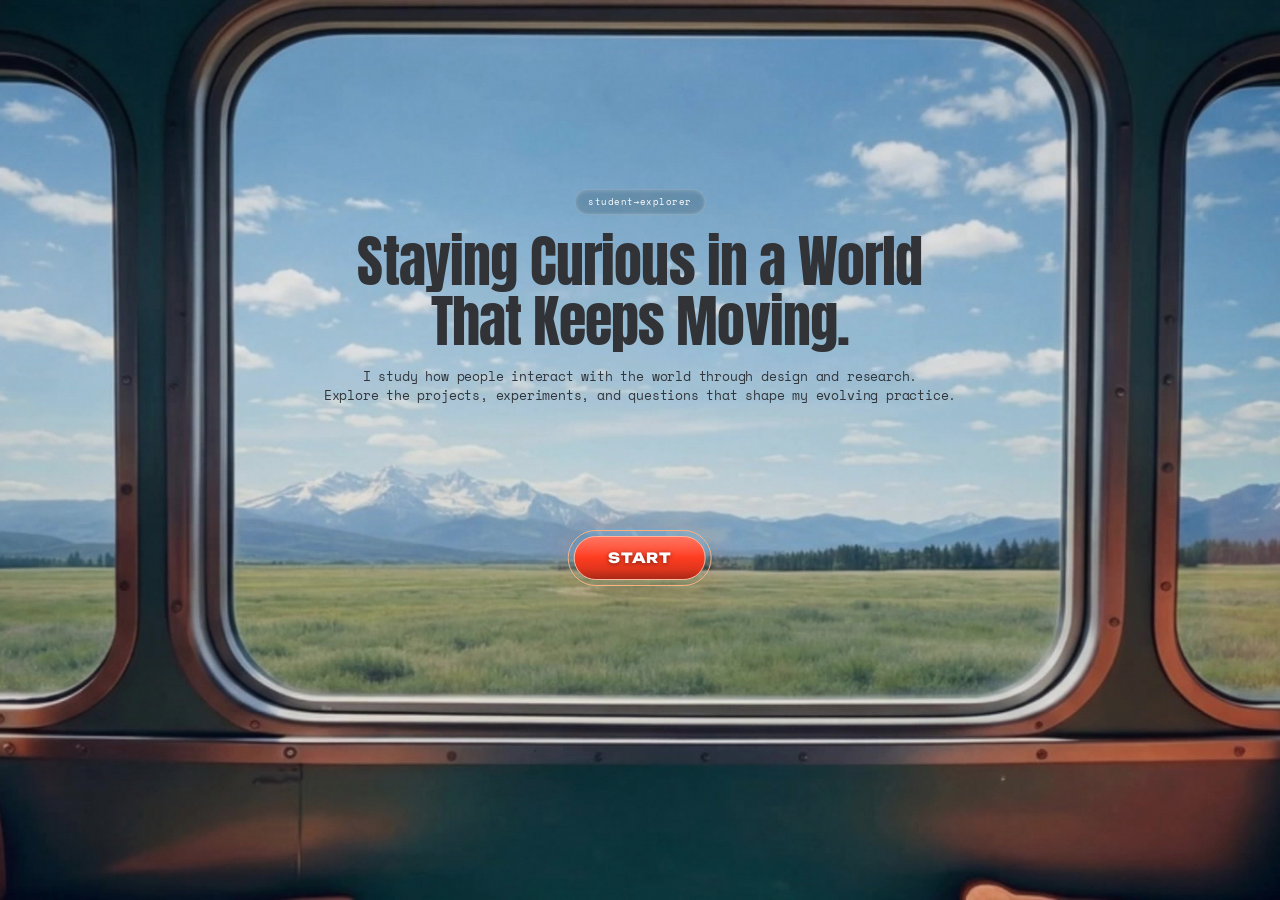
<file: index.html>
<!doctype html>
<html lang="zh-CN" translate="no" class="notranslate">
<head>
  <meta charset="UTF-8" />
  <meta name="google" content="notranslate" />
  <meta name="viewport" content="width=device-width, initial-scale=1.0" />
  <meta name="theme-color" content="#0a0a0b" />
  <script>document.documentElement.dataset.theme = new URLSearchParams(location.search).get('theme') === 'light' ? 'light' : 'dark';</script>
  <meta name="description" content="冯雪莹的个人作品集，记录交互设计、产品设计与设计研究中的项目和探索。" />
  <title>冯雪莹 Xueying Feng — 设计与研究</title>
  <link rel="icon" href="/favicon.svg" type="image/svg+xml" />
  <link rel="stylesheet" href="/fonts/google/fonts.css" />
  <script type="module" crossorigin src="/assets/index-Bf2NUkdP.js"></script>
  <link rel="stylesheet" crossorigin href="/assets/index-CpoeDlbs.css">
</head>
<body><div id="root"></div></body>
</html>
</file>
<file: fonts/google/fonts.css>
/* Same font families and weights as the original Google Fonts stylesheet; served locally. */
/* vietnamese */
@font-face {
  font-family: 'Anton';
  font-style: normal;
  font-weight: 400;
  font-display: swap;
  src: url(/fonts/google/1Ptgg87LROyAm3K8-C8QSw.woff2) format('woff2');
  unicode-range: U+0102-0103, U+0110-0111, U+0128-0129, U+0168-0169, U+01A0-01A1, U+01AF-01B0, U+0300-0301, U+0303-0304, U+0308-0309, U+0323, U+0329, U+1EA0-1EF9, U+20AB;
}
/* latin-ext */
@font-face {
  font-family: 'Anton';
  font-style: normal;
  font-weight: 400;
  font-display: swap;
  src: url(/fonts/google/1Ptgg87LROyAm3K9-C8QSw.woff2) format('woff2');
  unicode-range: U+0100-02BA, U+02BD-02C5, U+02C7-02CC, U+02CE-02D7, U+02DD-02FF, U+0304, U+0308, U+0329, U+1D00-1DBF, U+1E00-1E9F, U+1EF2-1EFF, U+2020, U+20A0-20AB, U+20AD-20C4, U+2113, U+2C60-2C7F, U+A720-A7FF;
}
/* latin */
@font-face {
  font-family: 'Anton';
  font-style: normal;
  font-weight: 400;
  font-display: swap;
  src: url(/fonts/google/1Ptgg87LROyAm3Kz-C8.woff2) format('woff2');
  unicode-range: U+0000-00FF, U+0131, U+0152-0153, U+02BB-02BC, U+02C6, U+02DA, U+02DC, U+0304, U+0308, U+0329, U+2000-206F, U+20AC, U+2122, U+2191, U+2193, U+2212, U+2215, U+FEFF, U+FFFD;
}
/* cyrillic-ext */
@font-face {
  font-family: 'Caveat';
  font-style: normal;
  font-weight: 700;
  font-display: swap;
  src: url(/fonts/google/WnznHAc5bAfYB2QRah7pcpNvOx-pjRV6eIipYSxP.woff2) format('woff2');
  unicode-range: U+0460-052F, U+1C80-1C8A, U+20B4, U+2DE0-2DFF, U+A640-A69F, U+FE2E-FE2F;
}
/* cyrillic */
@font-face {
  font-family: 'Caveat';
  font-style: normal;
  font-weight: 700;
  font-display: swap;
  src: url(/fonts/google/WnznHAc5bAfYB2QRah7pcpNvOx-pjRV6eIGpYSxP.woff2) format('woff2');
  unicode-range: U+0301, U+0400-045F, U+0490-0491, U+04B0-04B1, U+2116;
}
/* latin-ext */
@font-face {
  font-family: 'Caveat';
  font-style: normal;
  font-weight: 700;
  font-display: swap;
  src: url(/fonts/google/WnznHAc5bAfYB2QRah7pcpNvOx-pjRV6eIupYSxP.woff2) format('woff2');
  unicode-range: U+0100-02BA, U+02BD-02C5, U+02C7-02CC, U+02CE-02D7, U+02DD-02FF, U+0304, U+0308, U+0329, U+1D00-1DBF, U+1E00-1E9F, U+1EF2-1EFF, U+2020, U+20A0-20AB, U+20AD-20C4, U+2113, U+2C60-2C7F, U+A720-A7FF;
}
/* latin */
@font-face {
  font-family: 'Caveat';
  font-style: normal;
  font-weight: 700;
  font-display: swap;
  src: url(/fonts/google/WnznHAc5bAfYB2QRah7pcpNvOx-pjRV6eIWpYQ.woff2) format('woff2');
  unicode-range: U+0000-00FF, U+0131, U+0152-0153, U+02BB-02BC, U+02C6, U+02DA, U+02DC, U+0304, U+0308, U+0329, U+2000-206F, U+20AC, U+2122, U+2191, U+2193, U+2212, U+2215, U+FEFF, U+FFFD;
}
/* cyrillic-ext */
@font-face {
  font-family: 'Inter';
  font-style: normal;
  font-weight: 400;
  font-display: swap;
  src: url(/fonts/google/UcC73FwrK3iLTeHuS_nVMrMxCp50SjIa2JL7SUc.woff2) format('woff2');
  unicode-range: U+0460-052F, U+1C80-1C8A, U+20B4, U+2DE0-2DFF, U+A640-A69F, U+FE2E-FE2F;
}
/* cyrillic */
@font-face {
  font-family: 'Inter';
  font-style: normal;
  font-weight: 400;
  font-display: swap;
  src: url(/fonts/google/UcC73FwrK3iLTeHuS_nVMrMxCp50SjIa0ZL7SUc.woff2) format('woff2');
  unicode-range: U+0301, U+0400-045F, U+0490-0491, U+04B0-04B1, U+2116;
}
/* greek-ext */
@font-face {
  font-family: 'Inter';
  font-style: normal;
  font-weight: 400;
  font-display: swap;
  src: url(/fonts/google/UcC73FwrK3iLTeHuS_nVMrMxCp50SjIa2ZL7SUc.woff2) format('woff2');
  unicode-range: U+1F00-1FFF;
}
/* greek */
@font-face {
  font-family: 'Inter';
  font-style: normal;
  font-weight: 400;
  font-display: swap;
  src: url(/fonts/google/UcC73FwrK3iLTeHuS_nVMrMxCp50SjIa1pL7SUc.woff2) format('woff2');
  unicode-range: U+0370-0377, U+037A-037F, U+0384-038A, U+038C, U+038E-03A1, U+03A3-03FF;
}
/* vietnamese */
@font-face {
  font-family: 'Inter';
  font-style: normal;
  font-weight: 400;
  font-display: swap;
  src: url(/fonts/google/UcC73FwrK3iLTeHuS_nVMrMxCp50SjIa2pL7SUc.woff2) format('woff2');
  unicode-range: U+0102-0103, U+0110-0111, U+0128-0129, U+0168-0169, U+01A0-01A1, U+01AF-01B0, U+0300-0301, U+0303-0304, U+0308-0309, U+0323, U+0329, U+1EA0-1EF9, U+20AB;
}
/* latin-ext */
@font-face {
  font-family: 'Inter';
  font-style: normal;
  font-weight: 400;
  font-display: swap;
  src: url(/fonts/google/UcC73FwrK3iLTeHuS_nVMrMxCp50SjIa25L7SUc.woff2) format('woff2');
  unicode-range: U+0100-02BA, U+02BD-02C5, U+02C7-02CC, U+02CE-02D7, U+02DD-02FF, U+0304, U+0308, U+0329, U+1D00-1DBF, U+1E00-1E9F, U+1EF2-1EFF, U+2020, U+20A0-20AB, U+20AD-20C4, U+2113, U+2C60-2C7F, U+A720-A7FF;
}
/* latin */
@font-face {
  font-family: 'Inter';
  font-style: normal;
  font-weight: 400;
  font-display: swap;
  src: url(/fonts/google/UcC73FwrK3iLTeHuS_nVMrMxCp50SjIa1ZL7.woff2) format('woff2');
  unicode-range: U+0000-00FF, U+0131, U+0152-0153, U+02BB-02BC, U+02C6, U+02DA, U+02DC, U+0304, U+0308, U+0329, U+2000-206F, U+20AC, U+2122, U+2191, U+2193, U+2212, U+2215, U+FEFF, U+FFFD;
}
/* cyrillic-ext */
@font-face {
  font-family: 'Inter';
  font-style: normal;
  font-weight: 500;
  font-display: swap;
  src: url(/fonts/google/UcC73FwrK3iLTeHuS_nVMrMxCp50SjIa2JL7SUc.woff2) format('woff2');
  unicode-range: U+0460-052F, U+1C80-1C8A, U+20B4, U+2DE0-2DFF, U+A640-A69F, U+FE2E-FE2F;
}
/* cyrillic */
@font-face {
  font-family: 'Inter';
  font-style: normal;
  font-weight: 500;
  font-display: swap;
  src: url(/fonts/google/UcC73FwrK3iLTeHuS_nVMrMxCp50SjIa0ZL7SUc.woff2) format('woff2');
  unicode-range: U+0301, U+0400-045F, U+0490-0491, U+04B0-04B1, U+2116;
}
/* greek-ext */
@font-face {
  font-family: 'Inter';
  font-style: normal;
  font-weight: 500;
  font-display: swap;
  src: url(/fonts/google/UcC73FwrK3iLTeHuS_nVMrMxCp50SjIa2ZL7SUc.woff2) format('woff2');
  unicode-range: U+1F00-1FFF;
}
/* greek */
@font-face {
  font-family: 'Inter';
  font-style: normal;
  font-weight: 500;
  font-display: swap;
  src: url(/fonts/google/UcC73FwrK3iLTeHuS_nVMrMxCp50SjIa1pL7SUc.woff2) format('woff2');
  unicode-range: U+0370-0377, U+037A-037F, U+0384-038A, U+038C, U+038E-03A1, U+03A3-03FF;
}
/* vietnamese */
@font-face {
  font-family: 'Inter';
  font-style: normal;
  font-weight: 500;
  font-display: swap;
  src: url(/fonts/google/UcC73FwrK3iLTeHuS_nVMrMxCp50SjIa2pL7SUc.woff2) format('woff2');
  unicode-range: U+0102-0103, U+0110-0111, U+0128-0129, U+0168-0169, U+01A0-01A1, U+01AF-01B0, U+0300-0301, U+0303-0304, U+0308-0309, U+0323, U+0329, U+1EA0-1EF9, U+20AB;
}
/* latin-ext */
@font-face {
  font-family: 'Inter';
  font-style: normal;
  font-weight: 500;
  font-display: swap;
  src: url(/fonts/google/UcC73FwrK3iLTeHuS_nVMrMxCp50SjIa25L7SUc.woff2) format('woff2');
  unicode-range: U+0100-02BA, U+02BD-02C5, U+02C7-02CC, U+02CE-02D7, U+02DD-02FF, U+0304, U+0308, U+0329, U+1D00-1DBF, U+1E00-1E9F, U+1EF2-1EFF, U+2020, U+20A0-20AB, U+20AD-20C4, U+2113, U+2C60-2C7F, U+A720-A7FF;
}
/* latin */
@font-face {
  font-family: 'Inter';
  font-style: normal;
  font-weight: 500;
  font-display: swap;
  src: url(/fonts/google/UcC73FwrK3iLTeHuS_nVMrMxCp50SjIa1ZL7.woff2) format('woff2');
  unicode-range: U+0000-00FF, U+0131, U+0152-0153, U+02BB-02BC, U+02C6, U+02DA, U+02DC, U+0304, U+0308, U+0329, U+2000-206F, U+20AC, U+2122, U+2191, U+2193, U+2212, U+2215, U+FEFF, U+FFFD;
}
/* cyrillic-ext */
@font-face {
  font-family: 'Inter';
  font-style: normal;
  font-weight: 600;
  font-display: swap;
  src: url(/fonts/google/UcC73FwrK3iLTeHuS_nVMrMxCp50SjIa2JL7SUc.woff2) format('woff2');
  unicode-range: U+0460-052F, U+1C80-1C8A, U+20B4, U+2DE0-2DFF, U+A640-A69F, U+FE2E-FE2F;
}
/* cyrillic */
@font-face {
  font-family: 'Inter';
  font-style: normal;
  font-weight: 600;
  font-display: swap;
  src: url(/fonts/google/UcC73FwrK3iLTeHuS_nVMrMxCp50SjIa0ZL7SUc.woff2) format('woff2');
  unicode-range: U+0301, U+0400-045F, U+0490-0491, U+04B0-04B1, U+2116;
}
/* greek-ext */
@font-face {
  font-family: 'Inter';
  font-style: normal;
  font-weight: 600;
  font-display: swap;
  src: url(/fonts/google/UcC73FwrK3iLTeHuS_nVMrMxCp50SjIa2ZL7SUc.woff2) format('woff2');
  unicode-range: U+1F00-1FFF;
}
/* greek */
@font-face {
  font-family: 'Inter';
  font-style: normal;
  font-weight: 600;
  font-display: swap;
  src: url(/fonts/google/UcC73FwrK3iLTeHuS_nVMrMxCp50SjIa1pL7SUc.woff2) format('woff2');
  unicode-range: U+0370-0377, U+037A-037F, U+0384-038A, U+038C, U+038E-03A1, U+03A3-03FF;
}
/* vietnamese */
@font-face {
  font-family: 'Inter';
  font-style: normal;
  font-weight: 600;
  font-display: swap;
  src: url(/fonts/google/UcC73FwrK3iLTeHuS_nVMrMxCp50SjIa2pL7SUc.woff2) format('woff2');
  unicode-range: U+0102-0103, U+0110-0111, U+0128-0129, U+0168-0169, U+01A0-01A1, U+01AF-01B0, U+0300-0301, U+0303-0304, U+0308-0309, U+0323, U+0329, U+1EA0-1EF9, U+20AB;
}
/* latin-ext */
@font-face {
  font-family: 'Inter';
  font-style: normal;
  font-weight: 600;
  font-display: swap;
  src: url(/fonts/google/UcC73FwrK3iLTeHuS_nVMrMxCp50SjIa25L7SUc.woff2) format('woff2');
  unicode-range: U+0100-02BA, U+02BD-02C5, U+02C7-02CC, U+02CE-02D7, U+02DD-02FF, U+0304, U+0308, U+0329, U+1D00-1DBF, U+1E00-1E9F, U+1EF2-1EFF, U+2020, U+20A0-20AB, U+20AD-20C4, U+2113, U+2C60-2C7F, U+A720-A7FF;
}
/* latin */
@font-face {
  font-family: 'Inter';
  font-style: normal;
  font-weight: 600;
  font-display: swap;
  src: url(/fonts/google/UcC73FwrK3iLTeHuS_nVMrMxCp50SjIa1ZL7.woff2) format('woff2');
  unicode-range: U+0000-00FF, U+0131, U+0152-0153, U+02BB-02BC, U+02C6, U+02DA, U+02DC, U+0304, U+0308, U+0329, U+2000-206F, U+20AC, U+2122, U+2191, U+2193, U+2212, U+2215, U+FEFF, U+FFFD;
}
/* cyrillic-ext */
@font-face {
  font-family: 'Inter';
  font-style: normal;
  font-weight: 700;
  font-display: swap;
  src: url(/fonts/google/UcC73FwrK3iLTeHuS_nVMrMxCp50SjIa2JL7SUc.woff2) format('woff2');
  unicode-range: U+0460-052F, U+1C80-1C8A, U+20B4, U+2DE0-2DFF, U+A640-A69F, U+FE2E-FE2F;
}
/* cyrillic */
@font-face {
  font-family: 'Inter';
  font-style: normal;
  font-weight: 700;
  font-display: swap;
  src: url(/fonts/google/UcC73FwrK3iLTeHuS_nVMrMxCp50SjIa0ZL7SUc.woff2) format('woff2');
  unicode-range: U+0301, U+0400-045F, U+0490-0491, U+04B0-04B1, U+2116;
}
/* greek-ext */
@font-face {
  font-family: 'Inter';
  font-style: normal;
  font-weight: 700;
  font-display: swap;
  src: url(/fonts/google/UcC73FwrK3iLTeHuS_nVMrMxCp50SjIa2ZL7SUc.woff2) format('woff2');
  unicode-range: U+1F00-1FFF;
}
/* greek */
@font-face {
  font-family: 'Inter';
  font-style: normal;
  font-weight: 700;
  font-display: swap;
  src: url(/fonts/google/UcC73FwrK3iLTeHuS_nVMrMxCp50SjIa1pL7SUc.woff2) format('woff2');
  unicode-range: U+0370-0377, U+037A-037F, U+0384-038A, U+038C, U+038E-03A1, U+03A3-03FF;
}
/* vietnamese */
@font-face {
  font-family: 'Inter';
  font-style: normal;
  font-weight: 700;
  font-display: swap;
  src: url(/fonts/google/UcC73FwrK3iLTeHuS_nVMrMxCp50SjIa2pL7SUc.woff2) format('woff2');
  unicode-range: U+0102-0103, U+0110-0111, U+0128-0129, U+0168-0169, U+01A0-01A1, U+01AF-01B0, U+0300-0301, U+0303-0304, U+0308-0309, U+0323, U+0329, U+1EA0-1EF9, U+20AB;
}
/* latin-ext */
@font-face {
  font-family: 'Inter';
  font-style: normal;
  font-weight: 700;
  font-display: swap;
  src: url(/fonts/google/UcC73FwrK3iLTeHuS_nVMrMxCp50SjIa25L7SUc.woff2) format('woff2');
  unicode-range: U+0100-02BA, U+02BD-02C5, U+02C7-02CC, U+02CE-02D7, U+02DD-02FF, U+0304, U+0308, U+0329, U+1D00-1DBF, U+1E00-1E9F, U+1EF2-1EFF, U+2020, U+20A0-20AB, U+20AD-20C4, U+2113, U+2C60-2C7F, U+A720-A7FF;
}
/* latin */
@font-face {
  font-family: 'Inter';
  font-style: normal;
  font-weight: 700;
  font-display: swap;
  src: url(/fonts/google/UcC73FwrK3iLTeHuS_nVMrMxCp50SjIa1ZL7.woff2) format('woff2');
  unicode-range: U+0000-00FF, U+0131, U+0152-0153, U+02BB-02BC, U+02C6, U+02DA, U+02DC, U+0304, U+0308, U+0329, U+2000-206F, U+20AC, U+2122, U+2191, U+2193, U+2212, U+2215, U+FEFF, U+FFFD;
}
/* cyrillic-ext */
@font-face {
  font-family: 'Inter';
  font-style: normal;
  font-weight: 900;
  font-display: swap;
  src: url(/fonts/google/UcC73FwrK3iLTeHuS_nVMrMxCp50SjIa2JL7SUc.woff2) format('woff2');
  unicode-range: U+0460-052F, U+1C80-1C8A, U+20B4, U+2DE0-2DFF, U+A640-A69F, U+FE2E-FE2F;
}
/* cyrillic */
@font-face {
  font-family: 'Inter';
  font-style: normal;
  font-weight: 900;
  font-display: swap;
  src: url(/fonts/google/UcC73FwrK3iLTeHuS_nVMrMxCp50SjIa0ZL7SUc.woff2) format('woff2');
  unicode-range: U+0301, U+0400-045F, U+0490-0491, U+04B0-04B1, U+2116;
}
/* greek-ext */
@font-face {
  font-family: 'Inter';
  font-style: normal;
  font-weight: 900;
  font-display: swap;
  src: url(/fonts/google/UcC73FwrK3iLTeHuS_nVMrMxCp50SjIa2ZL7SUc.woff2) format('woff2');
  unicode-range: U+1F00-1FFF;
}
/* greek */
@font-face {
  font-family: 'Inter';
  font-style: normal;
  font-weight: 900;
  font-display: swap;
  src: url(/fonts/google/UcC73FwrK3iLTeHuS_nVMrMxCp50SjIa1pL7SUc.woff2) format('woff2');
  unicode-range: U+0370-0377, U+037A-037F, U+0384-038A, U+038C, U+038E-03A1, U+03A3-03FF;
}
/* vietnamese */
@font-face {
  font-family: 'Inter';
  font-style: normal;
  font-weight: 900;
  font-display: swap;
  src: url(/fonts/google/UcC73FwrK3iLTeHuS_nVMrMxCp50SjIa2pL7SUc.woff2) format('woff2');
  unicode-range: U+0102-0103, U+0110-0111, U+0128-0129, U+0168-0169, U+01A0-01A1, U+01AF-01B0, U+0300-0301, U+0303-0304, U+0308-0309, U+0323, U+0329, U+1EA0-1EF9, U+20AB;
}
/* latin-ext */
@font-face {
  font-family: 'Inter';
  font-style: normal;
  font-weight: 900;
  font-display: swap;
  src: url(/fonts/google/UcC73FwrK3iLTeHuS_nVMrMxCp50SjIa25L7SUc.woff2) format('woff2');
  unicode-range: U+0100-02BA, U+02BD-02C5, U+02C7-02CC, U+02CE-02D7, U+02DD-02FF, U+0304, U+0308, U+0329, U+1D00-1DBF, U+1E00-1E9F, U+1EF2-1EFF, U+2020, U+20A0-20AB, U+20AD-20C4, U+2113, U+2C60-2C7F, U+A720-A7FF;
}
/* latin */
@font-face {
  font-family: 'Inter';
  font-style: normal;
  font-weight: 900;
  font-display: swap;
  src: url(/fonts/google/UcC73FwrK3iLTeHuS_nVMrMxCp50SjIa1ZL7.woff2) format('woff2');
  unicode-range: U+0000-00FF, U+0131, U+0152-0153, U+02BB-02BC, U+02C6, U+02DA, U+02DC, U+0304, U+0308, U+0329, U+2000-206F, U+20AC, U+2122, U+2191, U+2193, U+2212, U+2215, U+FEFF, U+FFFD;
}
/* vietnamese */
@font-face {
  font-family: 'Space Mono';
  font-style: normal;
  font-weight: 400;
  font-display: swap;
  src: url(/fonts/google/i7dPIFZifjKcF5UAWdDRYE58RWq7.woff2) format('woff2');
  unicode-range: U+0102-0103, U+0110-0111, U+0128-0129, U+0168-0169, U+01A0-01A1, U+01AF-01B0, U+0300-0301, U+0303-0304, U+0308-0309, U+0323, U+0329, U+1EA0-1EF9, U+20AB;
}
/* latin-ext */
@font-face {
  font-family: 'Space Mono';
  font-style: normal;
  font-weight: 400;
  font-display: swap;
  src: url(/fonts/google/i7dPIFZifjKcF5UAWdDRYE98RWq7.woff2) format('woff2');
  unicode-range: U+0100-02BA, U+02BD-02C5, U+02C7-02CC, U+02CE-02D7, U+02DD-02FF, U+0304, U+0308, U+0329, U+1D00-1DBF, U+1E00-1E9F, U+1EF2-1EFF, U+2020, U+20A0-20AB, U+20AD-20C4, U+2113, U+2C60-2C7F, U+A720-A7FF;
}
/* latin */
@font-face {
  font-family: 'Space Mono';
  font-style: normal;
  font-weight: 400;
  font-display: swap;
  src: url(/fonts/google/i7dPIFZifjKcF5UAWdDRYEF8RQ.woff2) format('woff2');
  unicode-range: U+0000-00FF, U+0131, U+0152-0153, U+02BB-02BC, U+02C6, U+02DA, U+02DC, U+0304, U+0308, U+0329, U+2000-206F, U+20AC, U+2122, U+2191, U+2193, U+2212, U+2215, U+FEFF, U+FFFD;
}
/* vietnamese */
@font-face {
  font-family: 'Space Mono';
  font-style: normal;
  font-weight: 700;
  font-display: swap;
  src: url(/fonts/google/i7dMIFZifjKcF5UAWdDRaPpZUFqaHjyV.woff2) format('woff2');
  unicode-range: U+0102-0103, U+0110-0111, U+0128-0129, U+0168-0169, U+01A0-01A1, U+01AF-01B0, U+0300-0301, U+0303-0304, U+0308-0309, U+0323, U+0329, U+1EA0-1EF9, U+20AB;
}
/* latin-ext */
@font-face {
  font-family: 'Space Mono';
  font-style: normal;
  font-weight: 700;
  font-display: swap;
  src: url(/fonts/google/i7dMIFZifjKcF5UAWdDRaPpZUFuaHjyV.woff2) format('woff2');
  unicode-range: U+0100-02BA, U+02BD-02C5, U+02C7-02CC, U+02CE-02D7, U+02DD-02FF, U+0304, U+0308, U+0329, U+1D00-1DBF, U+1E00-1E9F, U+1EF2-1EFF, U+2020, U+20A0-20AB, U+20AD-20C4, U+2113, U+2C60-2C7F, U+A720-A7FF;
}
/* latin */
@font-face {
  font-family: 'Space Mono';
  font-style: normal;
  font-weight: 700;
  font-display: swap;
  src: url(/fonts/google/i7dMIFZifjKcF5UAWdDRaPpZUFWaHg.woff2) format('woff2');
  unicode-range: U+0000-00FF, U+0131, U+0152-0153, U+02BB-02BC, U+02C6, U+02DA, U+02DC, U+0304, U+0308, U+0329, U+2000-206F, U+20AC, U+2122, U+2191, U+2193, U+2212, U+2215, U+FEFF, U+FFFD;
}
/* cyrillic-ext */
@font-face {
  font-family: 'Unbounded';
  font-style: normal;
  font-weight: 400;
  font-display: swap;
  src: url(/fonts/google/Yq6W-LOTXCb04q32xlpwtsZfrxE.woff2) format('woff2');
  unicode-range: U+0460-052F, U+1C80-1C8A, U+20B4, U+2DE0-2DFF, U+A640-A69F, U+FE2E-FE2F;
}
/* cyrillic */
@font-face {
  font-family: 'Unbounded';
  font-style: normal;
  font-weight: 400;
  font-display: swap;
  src: url(/fonts/google/Yq6W-LOTXCb04q32xlpwv8ZfrxE.woff2) format('woff2');
  unicode-range: U+0301, U+0400-045F, U+0490-0491, U+04B0-04B1, U+2116;
}
/* vietnamese */
@font-face {
  font-family: 'Unbounded';
  font-style: normal;
  font-weight: 400;
  font-display: swap;
  src: url(/fonts/google/Yq6W-LOTXCb04q32xlpwtMZfrxE.woff2) format('woff2');
  unicode-range: U+0102-0103, U+0110-0111, U+0128-0129, U+0168-0169, U+01A0-01A1, U+01AF-01B0, U+0300-0301, U+0303-0304, U+0308-0309, U+0323, U+0329, U+1EA0-1EF9, U+20AB;
}
/* latin-ext */
@font-face {
  font-family: 'Unbounded';
  font-style: normal;
  font-weight: 400;
  font-display: swap;
  src: url(/fonts/google/Yq6W-LOTXCb04q32xlpwtcZfrxE.woff2) format('woff2');
  unicode-range: U+0100-02BA, U+02BD-02C5, U+02C7-02CC, U+02CE-02D7, U+02DD-02FF, U+0304, U+0308, U+0329, U+1D00-1DBF, U+1E00-1E9F, U+1EF2-1EFF, U+2020, U+20A0-20AB, U+20AD-20C4, U+2113, U+2C60-2C7F, U+A720-A7FF;
}
/* latin */
@font-face {
  font-family: 'Unbounded';
  font-style: normal;
  font-weight: 400;
  font-display: swap;
  src: url(/fonts/google/Yq6W-LOTXCb04q32xlpwu8Zf.woff2) format('woff2');
  unicode-range: U+0000-00FF, U+0131, U+0152-0153, U+02BB-02BC, U+02C6, U+02DA, U+02DC, U+0304, U+0308, U+0329, U+2000-206F, U+20AC, U+2122, U+2191, U+2193, U+2212, U+2215, U+FEFF, U+FFFD;
}
/* cyrillic-ext */
@font-face {
  font-family: 'Unbounded';
  font-style: normal;
  font-weight: 600;
  font-display: swap;
  src: url(/fonts/google/Yq6W-LOTXCb04q32xlpwtsZfrxE.woff2) format('woff2');
  unicode-range: U+0460-052F, U+1C80-1C8A, U+20B4, U+2DE0-2DFF, U+A640-A69F, U+FE2E-FE2F;
}
/* cyrillic */
@font-face {
  font-family: 'Unbounded';
  font-style: normal;
  font-weight: 600;
  font-display: swap;
  src: url(/fonts/google/Yq6W-LOTXCb04q32xlpwv8ZfrxE.woff2) format('woff2');
  unicode-range: U+0301, U+0400-045F, U+0490-0491, U+04B0-04B1, U+2116;
}
/* vietnamese */
@font-face {
  font-family: 'Unbounded';
  font-style: normal;
  font-weight: 600;
  font-display: swap;
  src: url(/fonts/google/Yq6W-LOTXCb04q32xlpwtMZfrxE.woff2) format('woff2');
  unicode-range: U+0102-0103, U+0110-0111, U+0128-0129, U+0168-0169, U+01A0-01A1, U+01AF-01B0, U+0300-0301, U+0303-0304, U+0308-0309, U+0323, U+0329, U+1EA0-1EF9, U+20AB;
}
/* latin-ext */
@font-face {
  font-family: 'Unbounded';
  font-style: normal;
  font-weight: 600;
  font-display: swap;
  src: url(/fonts/google/Yq6W-LOTXCb04q32xlpwtcZfrxE.woff2) format('woff2');
  unicode-range: U+0100-02BA, U+02BD-02C5, U+02C7-02CC, U+02CE-02D7, U+02DD-02FF, U+0304, U+0308, U+0329, U+1D00-1DBF, U+1E00-1E9F, U+1EF2-1EFF, U+2020, U+20A0-20AB, U+20AD-20C4, U+2113, U+2C60-2C7F, U+A720-A7FF;
}
/* latin */
@font-face {
  font-family: 'Unbounded';
  font-style: normal;
  font-weight: 600;
  font-display: swap;
  src: url(/fonts/google/Yq6W-LOTXCb04q32xlpwu8Zf.woff2) format('woff2');
  unicode-range: U+0000-00FF, U+0131, U+0152-0153, U+02BB-02BC, U+02C6, U+02DA, U+02DC, U+0304, U+0308, U+0329, U+2000-206F, U+20AC, U+2122, U+2191, U+2193, U+2212, U+2215, U+FEFF, U+FFFD;
}
/* cyrillic-ext */
@font-face {
  font-family: 'Unbounded';
  font-style: normal;
  font-weight: 800;
  font-display: swap;
  src: url(/fonts/google/Yq6W-LOTXCb04q32xlpwtsZfrxE.woff2) format('woff2');
  unicode-range: U+0460-052F, U+1C80-1C8A, U+20B4, U+2DE0-2DFF, U+A640-A69F, U+FE2E-FE2F;
}
/* cyrillic */
@font-face {
  font-family: 'Unbounded';
  font-style: normal;
  font-weight: 800;
  font-display: swap;
  src: url(/fonts/google/Yq6W-LOTXCb04q32xlpwv8ZfrxE.woff2) format('woff2');
  unicode-range: U+0301, U+0400-045F, U+0490-0491, U+04B0-04B1, U+2116;
}
/* vietnamese */
@font-face {
  font-family: 'Unbounded';
  font-style: normal;
  font-weight: 800;
  font-display: swap;
  src: url(/fonts/google/Yq6W-LOTXCb04q32xlpwtMZfrxE.woff2) format('woff2');
  unicode-range: U+0102-0103, U+0110-0111, U+0128-0129, U+0168-0169, U+01A0-01A1, U+01AF-01B0, U+0300-0301, U+0303-0304, U+0308-0309, U+0323, U+0329, U+1EA0-1EF9, U+20AB;
}
/* latin-ext */
@font-face {
  font-family: 'Unbounded';
  font-style: normal;
  font-weight: 800;
  font-display: swap;
  src: url(/fonts/google/Yq6W-LOTXCb04q32xlpwtcZfrxE.woff2) format('woff2');
  unicode-range: U+0100-02BA, U+02BD-02C5, U+02C7-02CC, U+02CE-02D7, U+02DD-02FF, U+0304, U+0308, U+0329, U+1D00-1DBF, U+1E00-1E9F, U+1EF2-1EFF, U+2020, U+20A0-20AB, U+20AD-20C4, U+2113, U+2C60-2C7F, U+A720-A7FF;
}
/* latin */
@font-face {
  font-family: 'Unbounded';
  font-style: normal;
  font-weight: 800;
  font-display: swap;
  src: url(/fonts/google/Yq6W-LOTXCb04q32xlpwu8Zf.woff2) format('woff2');
  unicode-range: U+0000-00FF, U+0131, U+0152-0153, U+02BB-02BC, U+02C6, U+02DA, U+02DC, U+0304, U+0308, U+0329, U+2000-206F, U+20AC, U+2122, U+2191, U+2193, U+2212, U+2215, U+FEFF, U+FFFD;
}
/* cyrillic-ext */
@font-face {
  font-family: 'Unbounded';
  font-style: normal;
  font-weight: 900;
  font-display: swap;
  src: url(/fonts/google/Yq6W-LOTXCb04q32xlpwtsZfrxE.woff2) format('woff2');
  unicode-range: U+0460-052F, U+1C80-1C8A, U+20B4, U+2DE0-2DFF, U+A640-A69F, U+FE2E-FE2F;
}
/* cyrillic */
@font-face {
  font-family: 'Unbounded';
  font-style: normal;
  font-weight: 900;
  font-display: swap;
  src: url(/fonts/google/Yq6W-LOTXCb04q32xlpwv8ZfrxE.woff2) format('woff2');
  unicode-range: U+0301, U+0400-045F, U+0490-0491, U+04B0-04B1, U+2116;
}
/* vietnamese */
@font-face {
  font-family: 'Unbounded';
  font-style: normal;
  font-weight: 900;
  font-display: swap;
  src: url(/fonts/google/Yq6W-LOTXCb04q32xlpwtMZfrxE.woff2) format('woff2');
  unicode-range: U+0102-0103, U+0110-0111, U+0128-0129, U+0168-0169, U+01A0-01A1, U+01AF-01B0, U+0300-0301, U+0303-0304, U+0308-0309, U+0323, U+0329, U+1EA0-1EF9, U+20AB;
}
/* latin-ext */
@font-face {
  font-family: 'Unbounded';
  font-style: normal;
  font-weight: 900;
  font-display: swap;
  src: url(/fonts/google/Yq6W-LOTXCb04q32xlpwtcZfrxE.woff2) format('woff2');
  unicode-range: U+0100-02BA, U+02BD-02C5, U+02C7-02CC, U+02CE-02D7, U+02DD-02FF, U+0304, U+0308, U+0329, U+1D00-1DBF, U+1E00-1E9F, U+1EF2-1EFF, U+2020, U+20A0-20AB, U+20AD-20C4, U+2113, U+2C60-2C7F, U+A720-A7FF;
}
/* latin */
@font-face {
  font-family: 'Unbounded';
  font-style: normal;
  font-weight: 900;
  font-display: swap;
  src: url(/fonts/google/Yq6W-LOTXCb04q32xlpwu8Zf.woff2) format('woff2');
  unicode-range: U+0000-00FF, U+0131, U+0152-0153, U+02BB-02BC, U+02C6, U+02DA, U+02DC, U+0304, U+0308, U+0329, U+2000-206F, U+20AC, U+2122, U+2191, U+2193, U+2212, U+2215, U+FEFF, U+FFFD;
}
</file>
<file: assets/index-CpoeDlbs.css>
:root{--bg:#0a0a0b;--bg-soft:#131315;--bg-elevated:#1a1a1d;--text:#f4f3ef;--text-dim:#9a9a9f;--text-faint:#5c5c60;--red:#ff3c20;--red-pure:#e01822;--red-dim:#ff3c2026;--white:#fff;--black:#000;--glass-bg:#ffffff0b;--glass-bg-strong:#ffffff14;--glass-border:#ffffff1a;--glass-blur:blur(20px) saturate(150%);--content-width:1700px;--gutter:48px;--radius-s:8px;--radius-m:16px;--radius-l:28px;--font-hero:"Anton", "Unbounded", "Zen Kaku Gothic New", sans-serif;--font-display:"Unbounded", "Zen Kaku Gothic New", sans-serif;--font-mono:"Space Mono", "Zen Kaku Gothic New", monospace;--font-cjk:"Zen Kaku Gothic New", "Noto Sans SC", sans-serif;--font-serif-jp:"Zen Old Mincho", "Noto Serif SC", serif;--bounce-ease:cubic-bezier(.34, 1.56, .64, 1)}*{box-sizing:border-box}html{background:var(--bg);scroll-behavior:smooth}body{background:var(--bg);color:var(--text);font-family:var(--font-cjk);-webkit-font-smoothing:antialiased;margin:0;position:relative;overflow-x:hidden}body:before{content:"";z-index:9999;pointer-events:none;opacity:.035;mix-blend-mode:overlay;background-image:url("data:image/svg+xml,%3Csvg xmlns='http://www.w3.org/2000/svg' width='120' height='120'%3E%3Cfilter id='n'%3E%3CfeTurbulence type='fractalNoise' baseFrequency='0.9' numOctaves='2' stitchTiles='stitch'/%3E%3C/filter%3E%3Crect width='100%25' height='100%25' filter='url(%23n)'/%3E%3C/svg%3E");position:fixed;inset:0}h1,h2,h3,h4,p{margin:0}a{color:inherit;text-decoration:none}button{cursor:pointer;font-family:inherit}img{max-width:100%;display:block}::-webkit-scrollbar{width:8px;height:8px}::-webkit-scrollbar-track{background:var(--bg)}::-webkit-scrollbar-thumb{background:var(--red-pure);border-radius:8px}::selection{background:var(--red);color:var(--white)}.container{width:100%;max-width:var(--content-width);padding:0 var(--gutter);margin:0 auto}.section{padding:64px 0;position:relative}.section-full{flex-direction:column;justify-content:center;min-height:100vh;display:flex;position:relative}.section-eyebrow{font-family:var(--font-mono);letter-spacing:.18em;text-transform:uppercase;color:var(--text-dim);align-items:center;gap:12px;margin-bottom:24px;font-size:13px;display:inline-flex}.section-eyebrow .dot{background:var(--red);width:7px;height:7px;box-shadow:0 0 12px 2px var(--red);border-radius:50%}.section-title{font-family:var(--font-display);letter-spacing:-.01em;text-transform:uppercase;font-size:clamp(40px,5vw,76px);font-weight:800;line-height:1.02}.section-title .cjk{font-family:var(--font-cjk);letter-spacing:.08em;color:var(--text-dim);text-transform:none;margin-top:14px;font-size:16px;font-weight:500;display:block}.glass{background:var(--glass-bg);border:1px solid var(--glass-border);-webkit-backdrop-filter:var(--glass-blur);border-radius:var(--radius-m)}.glass-strong{background:var(--glass-bg-strong);border:1px solid var(--glass-border);-webkit-backdrop-filter:var(--glass-blur);border-radius:var(--radius-m)}.btn{font-family:var(--font-mono);letter-spacing:.1em;text-transform:uppercase;color:var(--text);border:1px solid var(--glass-border);background:var(--glass-bg-strong);-webkit-backdrop-filter:var(--glass-blur);border-radius:999px;align-items:center;gap:10px;padding:14px 26px;font-size:13px;display:inline-flex;position:relative}.btn-solid{background:var(--red);border-color:var(--red);color:var(--white)}.mono-label{font-family:var(--font-mono);letter-spacing:.14em;text-transform:uppercase;color:var(--text-dim);font-size:12px}.chip{font-family:var(--font-mono);letter-spacing:.1em;text-transform:uppercase;border:1px solid var(--glass-border);color:var(--text-dim);border-radius:999px;align-items:center;padding:6px 14px;font-size:11px;display:inline-flex}.chip.is-active{color:var(--white);border-color:var(--red);background:var(--red-dim)}@media (width<=900px){:root{--gutter:22px}.section{padding:48px 0}}.sound-toggle{border:1px solid var(--glass-border);background:var(--glass-bg);color:var(--text-dim);border-radius:999px;align-items:center;gap:8px;padding:8px 14px;transition:border-color .2s,color .2s,background .2s;display:inline-flex}.sound-toggle:hover{border-color:var(--red);color:var(--text)}.sound-toggle-bars{align-items:flex-end;gap:2px;height:12px;display:inline-flex}.sound-toggle-bars i{background:var(--red);transform-origin:bottom;border-radius:1px;width:2px;animation:.9s ease-in-out infinite sound-bar-bounce;display:block}.sound-toggle-bars i:first-child{height:40%;animation-delay:0s}.sound-toggle-bars i:nth-child(2){height:100%;animation-delay:.15s}.sound-toggle-bars i:nth-child(3){height:65%;animation-delay:.3s}@keyframes sound-bar-bounce{0%,to{transform:scaleY(.4)}50%{transform:scaleY(1)}}.sound-toggle.is-muted .sound-toggle-bars i{background:var(--text-faint);animation-play-state:paused;transform:scaleY(.3)}@media (width<=480px){.sound-toggle-label{display:none}.sound-toggle{padding:8px 10px}}.nav-bar{width:min(calc(100% - 40px), var(--content-width));z-index:100;border-radius:999px;position:fixed;top:20px;left:50%;transform:translate(-50%)}.nav-bar .nav-inner{grid-template-columns:minmax(0,1fr) auto minmax(0,1fr);justify-content:space-between;align-items:center;padding:10px 12px 10px 14px;display:grid}.nav-logo{align-items:center;gap:10px;display:flex}.nav-logo-mark{background:var(--red);width:34px;height:34px;color:var(--white);font-family:var(--font-mono);border-radius:8px;justify-content:center;align-items:center;font-size:13px;font-weight:700;display:inline-flex}.nav-logo-text{display:none}@media (width>=640px){.nav-logo-text{display:inline-block}}.nav-links{gap:28px;display:none}@media (width>=900px){.nav-links{display:flex}}.nav-link{color:var(--text-dim);transition:color .2s}.nav-link:hover{color:var(--text)}.nav-contact{padding:10px 20px}.nav-actions{align-items:center;gap:10px;display:flex}@media (width<=420px){.nav-actions .sound-toggle{display:none}}.nav-bar .nav-inner .nav-links{box-shadow:none;-webkit-backdrop-filter:none;backdrop-filter:none;background:0 0;border:0;border-radius:0;flex-direction:row;justify-content:center;justify-self:center;align-items:center;gap:clamp(12px,2.4vw,40px);padding:0;display:flex;position:static}.nav-bar .nav-link{letter-spacing:.045em;text-transform:none;padding:8px 0;font-size:clamp(11px,.85vw,15px)}.nav-bar .theme-toggle,.nav-bar .sound-toggle{text-transform:none;letter-spacing:.055em}.nav-bar .nav-actions{justify-self:end;margin-left:0}.nav-bar .nav-actions .sound-toggle{display:inline-flex}@media (width<=899px){.nav-bar .nav-logo-text{display:none}.nav-bar .nav-actions{gap:6px}.nav-bar .nav-link{font-size:11px}}@media (width<=360px){.nav-bar .nav-inner{gap:6px}.nav-bar .nav-inner .nav-links{gap:10px}.nav-bar .theme-toggle{gap:0;min-width:28px;padding:6px;font-size:0}.nav-bar .theme-toggle>span{font-size:14px;display:inline-block}.nav-bar .sound-toggle{padding:8px}.nav-bar .nav-actions{gap:4px}}.glow-cursor-overlay{z-index:9999;pointer-events:none;position:fixed;inset:0;overflow:hidden}.glow-cursor__canvas{pointer-events:none;-webkit-user-select:none;user-select:none;width:100%;height:100%;display:block;position:absolute;inset:0}.intro-screen{z-index:9990;background:var(--bg);transition:opacity .5s,transform .5s;position:fixed;inset:0;overflow:hidden}.intro-screen.is-exiting{opacity:0;pointer-events:none;transform:scale(1.02)}.intro-bg-video{z-index:0;object-fit:cover;width:100%;height:100%;position:absolute;inset:0}.intro-flash{z-index:4;background:var(--white);opacity:0;pointer-events:none;position:absolute;inset:0}.intro-screen.is-exiting .intro-flash{animation:.5s ease-out forwards intro-flash-pulse}@keyframes intro-flash-pulse{0%{opacity:0}18%{opacity:.85}to{opacity:0}}.intro-ambient-scanlines{z-index:1;mix-blend-mode:overlay;pointer-events:none;background:repeating-linear-gradient(#ffffff08 0 1px,#0000 1px 3px);position:absolute;inset:0}.intro-vignette{z-index:2;pointer-events:none;background:radial-gradient(#0000 45%,#0000008c 100%),linear-gradient(#00000040 0%,#0000 20% 78%,#0000008c 100%);position:absolute;inset:0}.intro-start-btn{z-index:3;background:linear-gradient(180deg, #ff7a52 0%, var(--red) 52%, #a8280f 100%);color:var(--white);font-family:var(--font-display);letter-spacing:.1em;text-shadow:0 1px 4px #00000080;cursor:pointer;white-space:nowrap;border:2px solid #ff96788c;border-radius:999px;justify-content:center;align-items:center;gap:8px;padding:clamp(10px,1.6vw,16px) clamp(28px,4.5vw,44px);font-size:clamp(12px,1.6vw,16px);font-weight:800;transition:transform .12s,box-shadow .12s;animation:1.6s ease-in-out infinite intro-start-pulse;display:inline-flex;position:absolute;top:50%;left:50%;transform:translate(-50%,-50%)}.intro-start-btn:active{transform:translate(-50%,-50%)translateY(7px);box-shadow:inset 0 2px #fff6,inset 0 -5px 8px #00000059,0 2px #6e2009,0 4px 10px -4px #000000a6}.intro-start-ring{border-radius:inherit;border:1px solid #ff3c2073;animation:1.6s ease-in-out infinite intro-start-ring-pulse;position:absolute;inset:-8px}@keyframes intro-start-pulse{0%,to{box-shadow:inset 0 2px #ffffff80,inset 0 -6px 10px #00000059,0 10px #7a1c0a,0 16px 22px -6px #0009,0 0 #ff3c2066}50%{box-shadow:inset 0 2px #ffffff80,inset 0 -6px 10px #00000059,0 10px #7a1c0a,0 16px 22px -6px #0009,0 0 0 12px #ff3c2000}}@keyframes intro-start-ring-pulse{0%,to{opacity:.65;transform:scale(1)}50%{opacity:.15;transform:scale(1.03)}}.intro-caption{z-index:3;color:var(--text-dim);text-shadow:0 1px 6px #000000d9;white-space:nowrap;position:absolute;bottom:7%;left:50%;transform:translate(-50%)}@media (width<=480px){.intro-start-btn{padding:10px clamp(22px,8vw,34px);top:50%}.intro-caption{font-size:10px}}.train-intro.intro-screen{--arrival:0;isolation:isolate;background:#08131c;transition:none}.train-backdrop{filter:blur(24px)brightness(.65);opacity:.5;background:url(/train-opening/carriage-wide-day.png) 50%/cover no-repeat;position:absolute;inset:-30px}.train-world{--landscape-x:0px;--foreground-x:0px;--pole-x:0px;--pole-spacing:1050px;--acceleration:0;--motion-blur:0px;aspect-ratio:1672/941;width:max(100vw,177.683svh);transform:translate(-50%, -50%) scale(calc(1 + var(--acceleration) * .045));transform-origin:50% 40%;position:absolute;top:50%;left:50%}.train-scenery{filter:blur(var(--motion-blur));background:#263c59;position:absolute;inset:0;overflow:hidden}.train-landscape{width:calc(100% + var(--tile-width,1900px) + 10px);filter:saturate(.76)contrast(.96)brightness(.96);transform:translateX(var(--landscape-x));will-change:transform;background:url(/train-opening/countryside-photo.jpg) 0/auto 100% repeat-x;position:absolute;inset:-5px auto -5px -5px}.train-landscape-near{transform:translateX(var(--foreground-x));filter:saturate(.72)contrast(.96)brightness(.94)blur(.6px);-webkit-mask-image:linear-gradient(#0000 51%,#000 64%);mask-image:linear-gradient(#0000 51%,#000 64%)}.train-poles{transform:translateX(var(--pole-x));opacity:.6;position:absolute;inset:0}.train-poles>span{background:#151d27;width:clamp(12px,1.5vw,26px);position:absolute;top:0;bottom:0;box-shadow:2px 0 1px #61708733}.train-poles>span:before{content:"";background:#18212c;width:52px;height:5px;position:absolute;top:19%;left:-22px}.train-window-reflection{pointer-events:none;background:linear-gradient(112deg,#0000 32%,#f3f7fa12 45%,#0000 62%),linear-gradient(90deg,#15283d12,#0000 20% 80%,#15283d12);position:absolute;inset:0}.train-speed-light{opacity:calc(var(--acceleration) * .65);background:linear-gradient(90deg,#0000,#ffdcc328 62%,#0000);position:absolute;inset:14% -15% 32%;transform:scaleY(.1)}.train-carriage{z-index:1;pointer-events:none;width:100%;height:100%;position:absolute;inset:0}.train-cabin-shadows{z-index:2;pointer-events:none;position:absolute;inset:0;overflow:hidden;-webkit-mask-image:url(/train-opening/carriage-wide-day.png);mask-image:url(/train-opening/carriage-wide-day.png);-webkit-mask-size:100% 100%;mask-size:100% 100%}.train-shadow-bands{transform:translateX(var(--pole-x));position:absolute;inset:0}.train-shadow-bands>span{filter:blur(7px);background:linear-gradient(90deg,#0000,#12223729 45%,#0000);width:85px;position:absolute;top:-10%;bottom:-10%;transform:skew(-12deg)}.train-intro .train-start{z-index:3;letter-spacing:.06em;background:linear-gradient(#ff7b58 0%,#ff4728 48%,#ee3418 76%,#b62a13 100%);border:2px solid #ffb59b;width:clamp(176px,14.5vw,240px);height:clamp(56px,4.6vw,76px);padding:0 28px;font-size:clamp(16px,1.45vw,22px);animation:2.2s ease-in-out infinite train-button-edge;top:57%}.train-start .intro-start-ring{border:1px solid #ff9c7b;animation:2.2s ease-in-out infinite train-button-rim;inset:-7px}.train-intro .train-start:active{transform:translate(-50%,-50%)translateY(5px)}@keyframes train-button-edge{0%,to{border-color:#ffb59bba;box-shadow:inset 0 2px #fff4,inset 0 -7px 10px #7d17094d,0 9px #8d210d,0 13px 15px -7px #0008,0 0 5px #ff744d24}50%{border-color:#ffcab5f0;box-shadow:inset 0 2px #fff5,inset 0 -7px 10px #7d17094d,0 9px #8d210d,0 13px 15px -7px #0008,0 0 10px #ff744d38}}@keyframes train-button-rim{0%,to{opacity:.22;transform:none}50%{opacity:.48;transform:none}}.train-start:disabled{cursor:default}.train-intro.is-boarding .train-start{opacity:.6}.train-arrival{z-index:5;opacity:var(--arrival);pointer-events:none;will-change:opacity;background:#fff;position:fixed;inset:-2px}.portfolio-arrival{z-index:10000;pointer-events:none;background:#fff;animation:90ms ease-out forwards portfolio-arrival-reveal;position:fixed;inset:0}.train-intro.is-white .train-arrival{opacity:1}@keyframes portfolio-arrival-reveal{0%{opacity:1}to{opacity:0}}.train-intro.is-accelerating .train-carriage{animation:95ms linear infinite alternate train-vibration}.train-intro.is-accelerating .train-start{opacity:0;pointer-events:none;transition:opacity .12s}@keyframes train-vibration{0%{transform:translate(-.6px,-.4px)}to{transform:translate(.6px,.7px)}}@media (aspect-ratio<=1){.train-world{width:160vw;top:46%}.train-intro .train-start{width:176px;height:56px;padding:0 28px;font-size:16px;top:55%}}.train-intro.is-static .train-arrival{transition:opacity .16s}.train-intro.is-static.is-accelerating .train-arrival{opacity:1}@media (prefers-reduced-motion:reduce){.train-intro *,.train-intro :before{animation:none!important}.train-world{transform:translate(-50%,-50%)}}.source-intro .train-world{aspect-ratio:1928/1072;width:max(100vw,179.851svh);transform:translate(-50%, -50%) scale(calc(1 + var(--acceleration) * .012))}.train-source-backdrop{filter:blur(20px)brightness(.65);opacity:.5;background:url(/train-opening/railroad-poster.jpg) 50%/cover no-repeat;position:absolute;inset:-24px}.train-source-video{object-fit:cover;width:100%;height:100%;position:absolute;inset:0}.train-source-grade,.train-source-grain{pointer-events:none;position:absolute;inset:0}.train-source-grade{background:#0000000d}.train-source-grain{mix-blend-mode:overlay;opacity:.045;background:url(/train-opening/reference-grain.svg)}.train-opening-copy{z-index:2;text-align:center;color:#303236;width:55%;font-family:var(--font-display);pointer-events:none;position:absolute;top:21%;left:50%;transform:translate(-50%)}.train-opening-label{-webkit-backdrop-filter:blur(12px)saturate(125%);color:#fff;font-family:var(--font-mono);letter-spacing:.055em;background:#213d4a38;border:.5px solid #ffffff38;border-radius:999px;padding:6px 13px;font-size:clamp(8px,.72vw,12px);line-height:1.3;display:inline-block;box-shadow:inset 0 1px 4px #ffffff30,inset 0 -1px 3px #ffffff12}.train-opening-title{font-family:var(--font-hero);letter-spacing:-.015em;text-wrap:balance;margin:clamp(12px,1.35vw,24px) 0 0;font-size:clamp(28px,4.4vw,96px);font-weight:400;line-height:1.06}.train-opening-title>span,.train-opening-description>span{display:block}.train-opening-description{font-family:var(--font-mono);letter-spacing:-.015em;color:#30343a;text-wrap:pretty;margin:clamp(12px,1.3vw,24px) auto 0;font-size:clamp(11px,1vw,17px);font-weight:400;line-height:1.45}.source-intro .train-start{opacity:0;filter:blur(6px);border-width:1.5px;width:clamp(132px,10vw,180px);height:clamp(44px,3.2vw,58px);padding:0 18px;font-size:clamp(13px,1.1vw,18px);transition:opacity .26s ease-out,filter .26s ease-out;top:62%}.source-intro.is-boarding .train-start{opacity:0;pointer-events:none}.source-intro.is-cruising .train-start{opacity:1;filter:blur()}.source-intro .train-start:before{content:"";border-radius:inherit;pointer-events:none;opacity:.2;position:absolute;inset:-9px;box-shadow:0 0 16px 4px #ff9a5588,0 0 34px 8px #ff4d285c}.source-intro.is-cruising .train-start:before{animation:1.4s ease-in-out infinite source-start-glow}.source-intro.is-cruising .train-start .intro-start-ring{border-color:#ffaf7d;animation:1.4s ease-in-out infinite source-start-rim}@keyframes source-start-glow{0%,to{opacity:.3}50%{opacity:.88}}@keyframes source-start-rim{0%,to{opacity:.38}50%{opacity:.92}}.source-intro.is-accelerating .train-start{opacity:0;filter:blur();transition:opacity .12s ease-out}@media (aspect-ratio<=1){.source-intro .train-world{width:160vw;top:46%}.train-opening-copy{width:54%;top:12%}.train-opening-title{font-size:clamp(24px,8vw,40px)}.train-opening-label{padding:5px 10px}.train-opening-description{text-wrap:wrap;max-width:92%;font-size:clamp(10px,2.8vw,13px)}.train-opening-description>span{display:inline}.source-intro .train-start{width:132px;height:44px;font-size:13px;top:73%}}@media (width<=360px) and (aspect-ratio<=1){.train-opening-copy{top:9%}.train-opening-title{margin-top:10px;font-size:7.5vw}.train-opening-description{margin-top:10px;font-size:9.5px}}@media (prefers-reduced-motion:reduce){.source-intro .train-world{transform:translate(-50%,-50%)}.source-intro .train-start{filter:none;transition:none}.source-intro .train-start:before{opacity:.38;animation:none}}.hero-content .hero-bottom-row .pet-guide-wrap{--pet-size:clamp(124px, 9.4vw, 156px);width:var(--pet-size);height:var(--pet-size);position:absolute;bottom:-2px;right:0}.pet-guide-wrap .pet-guide{width:100%;height:100%;box-shadow:none;cursor:pointer;touch-action:manipulation;-webkit-tap-highlight-color:transparent;background:0 0;border:0;border-radius:18px;padding:0;display:block;position:relative}.pet-canvas,.pet-fallback{pointer-events:none;width:100%;height:100%;position:absolute;inset:0}.pet-fallback{transform-origin:50% 95%;background:url(/mascot/fluffy-smile.webp) 50%/contain no-repeat}.pet-ground-shadow{filter:blur(3px);pointer-events:none;background:#362b221a;border-radius:50%;width:51%;height:4%;position:absolute;bottom:4%;left:26%}.pet-guide-bubble{border:1px solid var(--glass-border);background:var(--bg);min-width:162px;color:var(--text);font-family:var(--font-mono);letter-spacing:0;text-transform:none;text-align:left;white-space:nowrap;opacity:0;visibility:hidden;transform-origin:100% 100%;pointer-events:none;border-radius:14px 14px 3px;padding:11px 14px;font-size:11px;line-height:1.6;transition:opacity .2s,transform .2s,visibility .2s;position:absolute;bottom:calc(100% - 14px);right:26px;transform:translateY(5px)scale(.97);box-shadow:0 5px 20px #0000000c}.pet-guide-bubble[data-open=true]{opacity:1;visibility:visible;transform:none}.pet-type-cursor{color:var(--red);margin-left:2px;animation:.8s step-end infinite pet-type-blink}.pet-guide-announcement{clip-path:inset(50%);white-space:nowrap;width:1px;height:1px;padding:0;position:absolute;overflow:hidden}.pet-guide-wrap[data-visible=false],.pet-guide-wrap[data-arrived=false]{visibility:hidden}.pet-guide:disabled{cursor:default}html[data-theme=dark] .pet-guide-bubble{-webkit-backdrop-filter:blur(25px)saturate(185%)brightness(1.08);text-shadow:0 1px 3px #0008;background:#1c1b1d1f;border-color:#ffffff1a;box-shadow:inset 0 1px #ffffff1f,inset 0 -1px #ffffff06,0 8px 24px #00000010}@keyframes pet-type-blink{0%,48%{opacity:1}49%,to{opacity:0}}@media (width<=640px){.hero-content .hero-bottom-row .pet-guide-wrap{--pet-size:96px;bottom:-5px;right:-5px}.pet-guide-bubble{min-width:146px;padding:8px 11px;font-size:10px;right:6px}}@media (prefers-reduced-motion:reduce){.pet-guide-bubble{transition:none}.pet-type-cursor{animation:none}}.hero-region{height:100vh;position:relative}.hero-sticky{background:var(--bg);height:100%;position:relative;overflow:hidden}.hero-poster,.hero-video{object-fit:cover;width:100%;height:100%;position:absolute;inset:0}.hero-poster{z-index:0;background-position:50%;background-size:cover}.hero-video{z-index:1}.hero-vignette{z-index:2;background:linear-gradient(#0a0a0b26 0%,#0a0a0b59 55%,#0a0a0beb 100%),linear-gradient(90deg,#0a0a0bd9 0%,#0a0a0b26 45%,#0a0a0b00 65%);position:absolute;inset:0}.hero-content{z-index:3;flex-direction:column;justify-content:flex-end;height:100%;padding-top:140px;padding-bottom:48px;display:flex;position:relative}.hero-title-block{max-width:100%}.hero-title-row{white-space:nowrap;overflow:visible}.hero-opening-line{transition:translate .7s cubic-bezier(.22,1,.36,1);translate:0}.hero-title-block[data-name-started=false]>.hero-opening-line{translate:0 clamp(72px,17svh,260px)}.hero-title-word{font-family:var(--font-hero);letter-spacing:0;text-transform:none;font-size:clamp(72px,12vw,200px);font-weight:400;line-height:.86;display:inline-block}.hero-title-portfolio{letter-spacing:-.05em;transform-origin:0 100%;font-size:clamp(100px,16vw,280px);transform:scaleY(1.333)}.hero-type-cursor{background:var(--red);vertical-align:-.05em;width:3px;height:.85em;margin-left:3px;animation:.85s step-end infinite hero-cursor-blink;display:inline-block}@keyframes hero-cursor-blink{0%,45%{opacity:1}50%,to{opacity:0}}.hero-title-word.accent{color:var(--red)}.hero-title-word.plain{color:var(--white)}.hero-cjk-tag{font-family:var(--font-mono);letter-spacing:.22em;color:var(--text-dim);text-transform:uppercase;min-height:1.5em;margin:10px 0 22px 4px;font-size:13px}.hero-roles{border-left:1px solid var(--glass-border);font-family:var(--font-mono);color:var(--text-dim);flex-direction:column;gap:6px;margin:18px 0 26px;padding:0 0 0 20px;font-size:14px;font-style:italic;list-style:none;display:flex}.hero-designby{flex-direction:column;gap:4px;width:fit-content;padding:12px 20px;display:inline-flex}.hero-designby strong{font-family:var(--font-cjk);color:var(--text);font-size:16px;font-weight:700}.hero-bottom-row{flex-wrap:wrap;justify-content:space-between;align-items:flex-end;gap:24px;margin-top:60px;display:flex}.hero-contacts{flex-direction:column;gap:6px;display:flex}.hero-contacts .contact-email{text-transform:lowercase}.hero-scroll-indicator{text-align:right;flex-direction:column;align-items:flex-end;gap:10px;display:flex}.hero-scroll-arrow{width:36px;height:36px;color:var(--white);border:1px solid #ffffff4d;border-radius:50%;justify-content:center;align-items:center;animation:1.6s ease-in-out infinite hero-bounce;display:flex}@keyframes hero-bounce{0%,to{transform:translateY(0)}50%{transform:translateY(6px)}}@media (width>=900px){.hero-name-row{min-height:calc(1.28*clamp(58px,min(8.6vw,15.3svh),220px))}}@media (width>=900px) and (height<=900px){.hero-title-block>.hero-cjk-tag:not(.hero-opening-line){margin-top:5px;margin-bottom:0}.hero-title-block>.hero-roles{margin-top:12px}.hero-content .hero-bottom-row{bottom:8px}}@media (width>=641px) and (width<=899px){.hero-name-row{min-height:9.31vw}}@media (width<=640px){.hero-name-row{min-height:12.65vw}.hero-title-block[data-name-started=false]>.hero-opening-line{translate:0 36px}}@media (prefers-reduced-motion:reduce){.hero-opening-line{transition:none;translate:none!important}}@media (width<=700px){.hero-bottom-row{flex-direction:column;align-items:flex-start}.hero-scroll-indicator{text-align:left;align-items:flex-start}}.archive-card-wrap{perspective:1400px;width:100%;max-width:440px}.archive-card-motion{transform-style:preserve-3d;filter:drop-shadow(0 12px 18px #0003);position:relative}.archive-card-cutout{clip-path:polygon(36.47% 5.7%,43.69% 4.94%,45.7% 14.2%,51.74% 13.21%,55.58% 15.51%,79.98% 12.8%,80.8% 12.92%,81.15% 13.42%,95.06% 89.01%,95.06% 89.85%,94.42% 90.57%,93.51% 90.92%,27.7% 97.36%,26.51% 97.36%,25.59% 96.66%,12.16% 21.77%,12.16% 21.07%,12.52% 20.51%,13.44% 20.09%,33.35% 17.94%,33.55% 15.09%,36.2% 14.53%,39.4% 14.12%);position:relative}.archive-card-artwork{width:100%;height:auto;display:block}.archive-card-glare{pointer-events:none;opacity:0;mix-blend-mode:screen;position:absolute;inset:0}.archive-card-sheen{background-repeat:no-repeat;background-size:240% 180%}@media (prefers-reduced-motion:reduce),(hover:none){.archive-card-glare{display:none}}.profile-grid{grid-template-columns:460px 1fr;align-items:start;gap:64px;display:grid}@media (width<=960px){.profile-grid{grid-template-columns:1fr;gap:40px}}.profile-card-col{flex-direction:column;align-items:center;display:flex;position:sticky;top:120px}.profile-id-card-img{filter:drop-shadow(0 30px 50px #0000008c);width:100%;max-width:440px;height:auto}.profile-about-title{align-self:flex-start;margin:24px 0 0 8px;line-height:1.7}.profile-card-col .profile-quote-row{align-self:stretch;margin:16px 0 0}.profile-card-col .profile-quote-en,.profile-card-col .profile-quote-cn{max-width:none}@media (width<=960px){.profile-card-col{align-items:flex-start;position:static}}.profile-header-row{flex-wrap:wrap;justify-content:space-between;align-items:flex-start;gap:24px;display:flex}.profile-title{font-family:var(--font-display);letter-spacing:-.01em;text-transform:uppercase;color:var(--text);margin-top:6px;font-size:clamp(40px,5vw,72px);font-weight:800;line-height:1.02}.profile-title .accent{color:var(--red)}.profile-title-cn{font-family:var(--font-cjk);color:var(--text-dim);letter-spacing:.04em;margin-top:8px;font-size:15px}.profile-corner-note{text-align:right;opacity:.55;white-space:nowrap;padding-top:10px;line-height:1.7}.profile-quote-row{border-left:1px solid var(--glass-border);gap:18px;margin:36px 0 40px;padding-left:4px;display:flex}.profile-quote-bracket{font-family:var(--font-display);color:var(--red);opacity:.7;font-size:48px;line-height:1}.profile-quote-text{min-width:0}.profile-quote-en{font-family:var(--font-mono);color:var(--text-dim);max-width:640px;margin:0 0 14px;font-size:16px;font-style:italic;line-height:1.7}.profile-quote-cn{font-family:var(--font-cjk);color:var(--text);max-width:640px;font-size:16px;line-height:1.9}.file-cabinet-hint{color:var(--text-faint);margin:0;font-size:9px}.career-group{margin-top:40px}.career-group-header{justify-content:space-between;align-items:baseline;gap:12px;margin-bottom:16px;display:flex}.career-group-title{color:var(--text);letter-spacing:.16em;font-size:14px;font-weight:400}.profile-info-col{min-width:0;container-type:inline-size}.career-group-title,.file-cabinet-hint{text-transform:none}.exp-list{flex-direction:column;gap:10px;display:flex}@property --exp-glow-angle{syntax:"<angle>";inherits:false;initial-value:0deg}.exp-item{border:1px solid var(--glass-border);border-radius:var(--radius-s);background:var(--bg-elevated);transition:border-color .2s,transform .25s,box-shadow .25s;position:relative;overflow:visible}.exp-item>.exp-row,.exp-item>.exp-detail{z-index:1;border-radius:inherit;position:relative;overflow:hidden}.exp-item:before{content:"";z-index:0;border-radius:inherit;background:conic-gradient(from var(--exp-glow-angle,0deg), transparent 0%, var(--red) 12%, #ffb199 22%, var(--red) 32%, transparent 46%, transparent 100%);-webkit-mask-composite:xor;opacity:0;pointer-events:none;padding:1.5px;transition:opacity .35s;position:absolute;inset:-1.5px;-webkit-mask-image:linear-gradient(#fff 0 0),linear-gradient(#fff 0 0);-webkit-mask-position:0 0,0 0;-webkit-mask-size:auto,auto;-webkit-mask-repeat:repeat,repeat;-webkit-mask-clip:content-box,border-box;-webkit-mask-origin:content-box,border-box;-webkit-mask-composite:xor;mask-composite:exclude;-webkit-mask-source-type:auto,auto;mask-mode:match-source,match-source}.exp-item:hover{transform:translateY(-2px);box-shadow:0 16px 32px -18px #ff3c2073}.exp-item:hover:before{opacity:1;animation:2.4s linear infinite exp-glow-spin}@keyframes exp-glow-spin{to{--exp-glow-angle:360deg}}.exp-item.is-open{border-color:var(--red)}@media (prefers-reduced-motion:reduce){.exp-item,.exp-item:before{transition:none;animation:none}}.exp-row{width:100%;color:var(--text);text-align:left;cursor:pointer;background:0 0;border:none;padding:16px 20px;display:flex}.exp-row-top{align-items:center;gap:16px;width:100%;display:flex}.exp-dots{flex-shrink:0;gap:4px;display:flex}.exp-dots i{background:var(--text-faint);border-radius:50%;width:4px;height:4px;display:block}.exp-switch{background:var(--bg-soft);border:1px solid var(--glass-border);border-radius:999px;flex-shrink:0;width:30px;height:16px;transition:background .2s,border-color .2s;position:relative}.exp-switch i{background:var(--text-faint);border-radius:50%;width:12px;height:12px;transition:transform .2s,background .2s;position:absolute;top:1px;left:1px}.exp-switch.is-on{background:var(--red-dim);border-color:var(--red)}.exp-switch.is-on i{background:var(--red);transform:translate(14px)}.exp-title-block{flex-direction:column;flex:1;gap:2px;min-width:0;display:flex}.exp-company-name{font-family:var(--font-display);color:var(--text);white-space:normal;overflow-wrap:break-word;font-size:clamp(14px,1.4cqi,18px);font-weight:800;line-height:1.3}.exp-role-inline{text-transform:none;letter-spacing:.02em;color:var(--text-faint);font-size:11px}.exp-year{text-transform:none;white-space:nowrap;color:var(--text-faint)}.exp-plus{border:1px solid var(--glass-border);width:26px;height:26px;color:var(--text-dim);border-radius:50%;flex-shrink:0;justify-content:center;align-items:center;font-size:15px;display:flex;position:relative}.exp-plus:before,.exp-plus:after{content:"";background:currentColor;border-radius:1px;width:9px;height:1.5px;position:absolute;top:50%;left:50%;transform:translate(-50%,-50%)}.exp-plus:after{transform:translate(-50%,-50%)rotate(90deg)}.exp-plus.is-open:after{display:none}.exp-detail{overflow:hidden}.exp-detail-inner{border-top:1px dashed var(--glass-border);grid-template-columns:minmax(0,2.15fr) minmax(0,1fr) clamp(96px,15cqi,148px);align-items:start;gap:24px;padding:22px 20px 24px;display:grid}.exp-detail-col{flex-direction:column;gap:10px;min-width:0;display:flex}.exp-detail-heading{text-transform:none;color:var(--text-faint);letter-spacing:.14em;margin:0;font-size:11px;line-height:1.5}.exp-detail-line{color:var(--text-dim);overflow-wrap:break-word;margin:0;font-size:clamp(12px,1.1cqi,14px);line-height:1.7}.exp-detail-lead{font-weight:500}.exp-detail-projects-col{min-height:0}.exp-detail-scroll{overscroll-behavior-y:contain;scrollbar-gutter:stable;scrollbar-width:auto;scrollbar-color:var(--red) var(--bg);flex-direction:column;gap:12px;height:210px;padding-right:16px;display:flex;overflow-y:auto}.exp-detail-scroll>p{flex-shrink:0}.exp-detail-scroll::-webkit-scrollbar{width:7px}.exp-detail-scroll::-webkit-scrollbar-track{background:var(--bg)}.exp-detail-scroll::-webkit-scrollbar-thumb{background:var(--red);border-radius:8px}.exp-detail-scroll:focus-visible{outline:1px solid var(--red);outline-offset:4px;border-radius:2px}.exp-detail-company{color:var(--text-faint)}.exp-detail-role-keywords-col{gap:24px}.exp-detail-role-block,.exp-detail-keywords-block{flex-direction:column;gap:6px;display:flex}.exp-keywords{flex-wrap:wrap;gap:6px;display:flex}.exp-keyword-tag{text-transform:none;border:1px solid var(--glass-border);border-radius:999px;padding:3px 9px;font-size:10px}.exp-detail-thumb{aspect-ratio:1.5;isolation:isolate;background:#f4f2ed;border:1px solid #ffffffa6;border-radius:10px;flex-direction:column;justify-content:center;align-items:center;width:100%;padding:12%;display:flex;overflow:hidden;box-shadow:0 2px 3px #0000000a,0 8px 22px #00000014}.exp-detail-thumb img{object-fit:contain;mix-blend-mode:multiply;width:100%;height:100%;display:block}.brand-glasgow img{transform:scale(1.9)}.brand-luxun{padding:8%}.brand-luxun img{transform:scale(1.15)}.brand-yingwu{padding:8%}.brand-yingwu img{transform:scale(1.13)}.brand-wanhui{gap:5%;padding:10%}.brand-wanhui img{width:57%;height:48%}.exp-brand-wordmark{color:#092a4e;font-family:var(--font-display);text-align:center;letter-spacing:-.025em;font-size:clamp(10px,1.1cqi,15px);font-weight:800;line-height:1}.exp-brand-wordmark span{font-family:var(--font-mono);letter-spacing:.025em;color:#596c7a;margin-top:4px;font-size:.48em;font-weight:400;display:block}@media (width<=700px){.career-group-header{flex-wrap:wrap}.exp-row-top{flex-wrap:wrap;row-gap:6px}.exp-title-block{flex-basis:100%;order:1}.exp-dots,.exp-switch{order:0}.exp-year{order:2;margin-left:46px}.exp-plus{order:3;margin-left:auto}.exp-company-name{font-size:14px}}.profile-tools-row{border-top:1px solid var(--glass-border);flex-wrap:wrap;justify-content:space-between;align-items:center;gap:24px;margin-top:72px;padding-top:32px;display:flex}.profile-tools-label,.profile-tools-note{opacity:.6;white-space:nowrap;line-height:1.6}.profile-tools-note{text-align:right}@media (width<=700px){.profile-tools-row{justify-content:flex-start}.profile-tools-note{display:none}}@container (width<=620px){.exp-detail-inner{grid-template-columns:minmax(0,1fr) 112px;gap:20px}.exp-detail-projects-col{grid-column:1/-1}.exp-detail-scroll{height:190px}.exp-detail-role-keywords-col{gap:16px}.exp-row-top{flex-wrap:wrap;gap:10px}.exp-title-block{flex-basis:calc(100% - 80px)}.exp-year{margin-left:66px;font-size:10px}.exp-plus{margin-left:auto}}@container (width<=380px){.exp-detail-inner{grid-template-columns:minmax(0,1fr) 90px;gap:16px;padding:18px 16px}.exp-row{padding:16px}.exp-year{margin-left:0}.exp-keyword-tag{letter-spacing:.06em;padding:3px 7px;font-size:9px}}@media (width>=961px) and (height<=1020px){.profile-section .profile-card-col{position:static}}.directory-section{background:radial-gradient(ellipse at 20% 0%, #ff3c201f, transparent 55%), radial-gradient(ellipse at 100% 100%, #ffffff0d, transparent 50%), linear-gradient(180deg, #060607f0, #060607f7 55%, #060607 85%), var(--directory-image);background-position:50%,50%,50%,50% 30%;background-repeat:no-repeat;background-size:cover,cover,cover,cover;position:relative;overflow:hidden}.directory-top-fade{z-index:0;background:linear-gradient(180deg, var(--bg) 0%, #0a0a0b99 40%, #0a0a0b00 100%);pointer-events:none;height:260px;position:absolute;top:0;left:0;right:0}.directory-noise{opacity:.5;pointer-events:none;background-image:repeating-linear-gradient(0deg,#ffffff04 0 1px,#0000 1px 3px);position:absolute;inset:0}.directory-topbar{flex-wrap:wrap;justify-content:space-between;align-items:flex-start;gap:40px;display:flex}.directory-title-row{flex-wrap:wrap;align-items:baseline;gap:22px;display:flex}.directory-mega-title{font-family:var(--font-hero);color:var(--text);opacity:.92;font-size:clamp(56px,8vw,128px);line-height:.82}.directory-subtitle{color:var(--text-dim);letter-spacing:.08em;flex-direction:column;gap:4px;padding-bottom:10px;display:flex}.directory-subtitle-sub{color:var(--text-faint)}.directory-subtitle-cn{font-family:var(--font-cjk);letter-spacing:.1em;color:var(--text);margin-bottom:2px;padding-bottom:10px;font-size:clamp(24px,2.8vw,38px);font-weight:900;line-height:1;position:relative}.directory-subtitle-cn:after{content:"";background:var(--red);width:42px;height:4px;position:absolute;bottom:0;left:0}.directory-tabs{color:var(--text-dim);letter-spacing:.16em;align-items:center;gap:8px;margin-top:18px;display:flex}.directory-dot{background:var(--text-faint);border-radius:50%;width:6px;height:6px}.directory-dot.is-on{background:var(--red)}.directory-info-block{text-align:right;flex-direction:column;align-items:flex-end;gap:14px;max-width:220px;display:flex}.directory-scribble{color:var(--text);font-family:Caveat,Zen Old Mincho,cursive;font-size:26px;font-weight:700;line-height:1.15;transform:rotate(-3deg)}.directory-info-mono{color:var(--text-dim);letter-spacing:.05em;line-height:1.6}.directory-info-divider{background:var(--glass-border);width:100%;height:1px}.directory-info-brand{color:var(--text-dim);letter-spacing:.05em;align-items:center;gap:10px;line-height:1.5;display:flex}.directory-globe{width:26px;height:26px;color:var(--red);flex-shrink:0}.directory-info-list{color:var(--text-faint);letter-spacing:.1em;line-height:1.6}.directory-fan{cursor:grab;touch-action:pan-y;height:520px;margin-top:56px;padding-bottom:8px;position:relative}.directory-fan:active{cursor:grabbing}.ticket-card-slot{position:absolute;bottom:12%;left:50%;transform:translate(-50%)}.ticket-card{transform-origin:bottom;aspect-ratio:618/1200;width:272px;box-shadow:0 10px 18px -6px #0000008c, 0 34px 58px -18px #000000bf, 0 0 34px -6px var(--ticket-glow,#ffffff4d);border:1px solid #ffffff29;border-radius:24px;transition:box-shadow .4s,border-color .4s;display:block;position:relative;overflow:hidden}.ticket-card:before,.ticket-card:after{content:"";aspect-ratio:1;pointer-events:none;z-index:5;background:radial-gradient(circle at 35% 32%,#140e0a8c,#040303eb 75%);border-radius:50%;width:8.4%;position:absolute;top:35.5%;transform:translate(-50%,-50%);box-shadow:inset 0 2px 3px #000000a6,inset 0 -1px 1px #ffffff0f}.ticket-card:before{left:0}.ticket-card:after{left:100%}.ticket-card.tone-light{--ticket-glow:#fff6}.ticket-card.tone-dark{--ticket-glow:#ff603099}.ticket-card-image{object-fit:cover;width:100%;height:100%;display:block}.ticket-card:hover,.ticket-card:focus-visible{box-shadow:0 12px 20px -6px #0009, 0 44px 70px -18px #000c, 0 0 0 1px var(--ticket-glow,#ffffff80), 0 0 56px 6px var(--ticket-glow,#ffffff80);border-color:#ffffff4d}.directory-fan-nav{justify-content:center;align-items:center;gap:16px;margin-top:20px;display:flex}.directory-fan-dot{border:1px solid var(--glass-border);width:44px;height:44px;color:var(--text-dim);font-family:var(--font-mono);letter-spacing:.02em;background:#ffffff08;border-radius:50%;flex-shrink:0;justify-content:center;align-items:center;font-size:14px;transition:transform .3s,background .3s,color .3s,border-color .3s,box-shadow .3s;display:flex}.directory-fan-dot:hover,.directory-fan-dot:focus-visible,.directory-fan-dot.is-active{border-color:var(--red);background:var(--red);color:var(--white);transform:translateY(-3px);box-shadow:0 8px 22px -6px #ff3c20a6}.directory-fan-hint{color:var(--text-faint);text-align:center;letter-spacing:.1em;margin-top:20px}.directory-bottombar{border-top:1px solid var(--glass-border);color:var(--text-faint);letter-spacing:.08em;flex-wrap:wrap;justify-content:space-between;align-items:flex-start;gap:24px;margin-top:36px;padding-top:24px;font-size:11px;display:flex}.directory-bottom-left,.directory-bottom-right{flex-direction:column;gap:10px;display:flex}.directory-bottom-right{text-align:right;align-items:flex-end}.directory-barcode-small{background-image:repeating-linear-gradient(90deg, var(--text-faint) 0px, var(--text-faint) 1px, transparent 1px, transparent 2.5px, var(--text-faint) 2.5px, var(--text-faint) 3px, transparent 3px, transparent 5px);opacity:.5;width:120px;height:16px}.directory-bottom-center{color:var(--text-dim);flex:1;justify-content:center;align-items:center;gap:16px;min-width:220px;display:flex}.directory-hr{background:repeating-linear-gradient(90deg, var(--glass-border) 0 4px, transparent 4px 8px);flex:1;max-width:120px;height:1px}@media (width<=1400px){.directory-fan{height:440px}.ticket-card{width:240px}}@media (width<=960px){.directory-info-block{text-align:left;align-items:flex-start;max-width:100%}.directory-fan{cursor:default;touch-action:auto;flex-direction:column;align-items:center;gap:40px;height:auto;display:flex;position:static}.ticket-card-slot{position:static;transform:none}.ticket-card{width:100%;max-width:320px;transform:none!important}.directory-fan-nav{margin-top:12px}.directory-bottombar{flex-direction:column}.directory-bottom-right{text-align:left;align-items:flex-start}}.awards-section .awards-title{margin-bottom:30px;font-size:clamp(30px,4.7vw,72px);line-height:1.15}.awards-toolbar{justify-content:space-between;align-items:center;gap:20px;margin:0 0 22px;display:flex}.awards-toolbar .mono-label{text-transform:none;color:var(--text-dim);letter-spacing:.04em;font-size:11px}.awards-controls{flex-shrink:0;align-items:center;gap:10px;display:flex}.awards-controls>span{margin-right:12px}.awards-controls button,.award-dialog-header button{border:1px solid var(--border);background:var(--bg-elevated);width:38px;height:38px;color:var(--text);cursor:pointer;font:20px/1 var(--font-mono);border-radius:50%;place-items:center;display:grid}.awards-controls button:hover,.award-dialog-header button:hover{border-color:var(--red);color:var(--red)}.awards-rail{overscroll-behavior-x:contain;scroll-behavior:auto;scrollbar-width:thin;scrollbar-color:var(--red) var(--bg-elevated);gap:20px;padding:3px 2px 22px;display:flex;overflow-x:auto}.award-card{isolation:isolate;background:var(--bg-elevated);border:0;border-radius:15px;flex:0 0 clamp(280px,29vw,420px);min-width:0;transition:box-shadow .25s;position:relative;overflow:hidden}@property --award-glow-angle{syntax:"<angle>";inherits:false;initial-value:0deg}.award-card:before{content:"";z-index:1;border-radius:inherit;background:conic-gradient(from var(--award-glow-angle), transparent 0%, var(--red) 12%, #ffb199 22%, var(--red) 32%, transparent 46%, transparent 100%);-webkit-mask-composite:xor;opacity:0;pointer-events:none;padding:1.5px;transition:opacity .35s;animation:2.4s linear infinite paused award-glow-spin;position:absolute;inset:0;-webkit-mask-image:linear-gradient(#fff 0 0),linear-gradient(#fff 0 0);-webkit-mask-position:0 0,0 0;-webkit-mask-size:auto,auto;-webkit-mask-repeat:repeat,repeat;-webkit-mask-clip:content-box,border-box;-webkit-mask-origin:content-box,border-box;-webkit-mask-composite:xor;mask-composite:exclude;-webkit-mask-source-type:auto,auto;mask-mode:match-source,match-source}@media (hover:hover){.award-card:hover{box-shadow:0 16px 32px -18px #ff3c2073}.award-card:hover:before{opacity:1;animation-play-state:running}}.award-card:has(.award-open:focus-visible):before{opacity:1;animation-play-state:running}@keyframes award-glow-spin{to{--award-glow-angle:360deg}}@media (prefers-reduced-motion:reduce){.award-card,.award-card:before{transition:none;animation:none}}.award-open{width:100%;height:100%;color:var(--text);text-align:left;cursor:zoom-in;background:0 0;border:0;flex-direction:column;padding:18px;display:flex}.award-card-top{text-transform:none;color:var(--text-dim);justify-content:space-between;align-items:center;gap:12px;margin-bottom:16px;font-size:10px;display:flex}.award-card-top>span:last-child{color:var(--red);font-size:18px}.award-image{flex-shrink:0;grid-template:minmax(0,1fr)/minmax(0,1fr);place-items:center;width:100%;height:clamp(330px,33vw,470px);display:grid}.award-image img{object-fit:contain;width:100%;min-width:0;height:100%;min-height:0;display:block}.award-caption{flex-direction:column;flex:1;width:100%;padding:22px 0 0;display:flex}.award-caption h3{font:700 16px/1.45 var(--font-display);margin:0 0 9px}.award-caption p{color:var(--text-dim);margin:0 0 20px;font-size:12px;line-height:1.6}.award-caption time{border-top:1px solid var(--border);text-transform:none;letter-spacing:.04em;color:var(--text);margin-top:auto;padding-top:14px;font-size:12px;display:block}.award-open:focus-visible,.awards-rail:focus-visible,.awards-controls button:focus-visible,.award-dialog-header button:focus-visible{outline:2px solid var(--text-dim);outline-offset:-5px}.award-open:hover .award-card-top{color:var(--text)}.award-dialog{background:var(--bg-elevated);width:min(920px,100vw - 32px);max-height:90svh;color:var(--text);border:0;border-radius:16px;margin:auto;padding:0;position:fixed;inset:0;overflow-y:auto}.award-dialog::backdrop{-webkit-backdrop-filter:blur(10px);backdrop-filter:blur(10px);background:#000c}.award-dialog-header{background:var(--bg-elevated);border-bottom:1px solid var(--border);justify-content:space-between;align-items:center;gap:20px;padding:20px 24px;display:flex;position:sticky;top:0}.award-dialog-header h3{font:700 17px/1.4 var(--font-display);margin:0 0 8px}.award-dialog-header p{text-transform:none;color:var(--text-dim);font-size:11px}.award-dialog-header button{flex-shrink:0}.award-pages{gap:20px;padding:24px;display:grid}.award-pages img{width:100%;height:auto;display:block}@media (width<=640px){.awards-section .awards-title{font-size:clamp(25px,6.2vw,38px)}.awards-toolbar{align-items:flex-start;gap:16px}.awards-toolbar>p{max-width:160px;font-size:10px;line-height:1.7}.awards-controls>span{display:none}.award-card{flex-basis:min(82vw,350px)}.award-open{padding:14px}.award-image{height:330px}.award-caption h3{font-size:14px}.award-dialog-header{padding:15px}.award-dialog-header h3{font-size:14px}.award-pages{padding:12px}}.accordion-gallery{--ag-accent:#fff;--ag-overlay:#060010;--ag-text:#fff;--ag-gap:10px;--ag-radius:16px;--ag-media-size:320px;gap:var(--ag-gap);perspective:1400px;perspective-origin:50%;flex-direction:row;width:100%;max-width:100%;display:flex}.accordion-gallery--vertical{flex-direction:column}.ag-panel{border-radius:var(--ag-radius);cursor:pointer;min-width:0;min-height:0;transform-style:preserve-3d;transform-origin:50%;will-change:flex-grow, transform;-webkit-tap-highlight-color:transparent;background:#0a0713;outline:none;flex:1 1 0;text-decoration:none;display:block;position:relative;overflow:hidden;box-shadow:0 10px 30px -18px #000c}.ag-panel:focus-visible{box-shadow:0 0 0 2px var(--ag-accent), 0 10px 30px -18px #000c}.ag-panel__frame{border-radius:inherit;position:absolute;inset:0;overflow:hidden}.ag-panel__media{--ag-gray:1;--ag-dim:.35;width:var(--ag-media-size);height:100%;filter:grayscale(var(--ag-gray));will-change:transform, filter;position:absolute;top:50%;left:50%}.accordion-gallery--vertical .ag-panel__media{width:100%;height:var(--ag-media-size)}.ag-panel__media img{object-fit:cover;-webkit-user-select:none;user-select:none;-webkit-user-drag:none;width:100%;height:100%;display:block}.ag-panel__overlay{pointer-events:none;background:linear-gradient(180deg, transparent 45%, color-mix(in srgb, var(--ag-overlay) 78%, transparent) 100%), color-mix(in srgb, var(--ag-overlay) calc(var(--ag-dim,.35) * 100%), transparent);position:absolute;inset:0}.ag-panel__spine-label{z-index:2;-webkit-backdrop-filter:blur(2px);color:var(--ag-text);pointer-events:none;text-shadow:0 2px 10px #0000008c;background:#08070e9e;border:1px solid #ffffff8c;border-radius:3px;flex-direction:column;align-items:center;gap:10px;max-height:calc(100% - 28px);padding:12px 12px 14px;font-family:inherit;transition:opacity .3s;display:flex;position:absolute;top:14px;left:50%;overflow:hidden;transform:translate(-50%);box-shadow:0 0 0 1px #00000073,0 10px 20px -14px #000c}.ag-panel__spine-label:before{content:"";pointer-events:none;border:1px solid #ffffff47;border-radius:2px;position:absolute;inset:4px}.ag-panel__spine-index{writing-mode:horizontal-tb;font-family:var(--font-display,inherit);letter-spacing:.02em;color:var(--ag-accent);font-size:clamp(20px,2.6vw,30px);font-weight:800;line-height:1;display:block}.ag-panel__spine-cols{flex-direction:row;align-items:flex-start;gap:10px;display:flex;overflow:hidden}.ag-panel__spine-col{writing-mode:vertical-rl;text-orientation:mixed;white-space:nowrap;letter-spacing:.06em}.ag-panel__spine-cn{letter-spacing:.04em;font-size:14px;font-weight:600;display:block}.ag-panel__spine-en{letter-spacing:.08em;opacity:.95;font-size:17px;font-weight:700;display:block}.ag-panel--active .ag-panel__spine-label{opacity:0}.ag-panel__label{pointer-events:none;z-index:2;align-items:center;gap:12px;display:flex;position:absolute;bottom:20px;left:20px;right:20px}.ag-panel__bar{background:var(--ag-accent);opacity:0;width:3px;height:26px;box-shadow:0 0 12px color-mix(in srgb, var(--ag-accent) 60%, transparent);border-radius:3px;flex:none}.ag-panel__text{color:var(--ag-text);letter-spacing:.01em;white-space:nowrap;text-overflow:ellipsis;opacity:0;text-shadow:0 2px 14px #0000008c;font-family:inherit;font-size:clamp(1rem,1.4vw,1.4rem);font-weight:600;overflow:hidden}@media (width<=520px){.accordion-gallery{perspective:none;flex-direction:column;height:auto!important}.ag-panel{min-height:84px;transform:none!important}.accordion-gallery .ag-panel__media{width:100%;height:var(--ag-media-size)}}@media (prefers-reduced-motion:reduce){.ag-panel,.ag-panel__media{will-change:auto}}.illustration-stage{height:min(820px,82vh);margin-top:48px;position:relative;overflow:hidden}.illustration-grid-scroll{padding:24px;position:absolute;inset:0;overflow-y:auto}.masonry{column-count:5;column-gap:18px}.masonry-item{break-inside:avoid;text-align:left;background:0 0;border:none;width:100%;margin-bottom:22px;padding:0;display:block;position:relative}.masonry-thumb{border:1px solid var(--glass-border);border-radius:16px;display:block;overflow:hidden}.masonry-item img{width:100%;transition:transform .4s;display:block}.masonry-item:hover img{transform:scale(1.04)}.masonry-caption{flex-direction:column;gap:2px;padding:10px 2px 0;display:flex}.masonry-caption-en{color:var(--text);letter-spacing:.04em}.masonry-caption-cjk{color:var(--text-dim);font-size:12px}@media (width<=1400px){.masonry{column-count:4}}@media (width<=1100px){.masonry{column-count:3}}@media (width<=800px){.masonry{column-count:2}}@media (width<=480px){.masonry{column-count:1}}.illustration-detail{background:var(--glass-border);grid-template-columns:260px 1fr 260px;gap:1px;display:grid;position:absolute;inset:0}.illustration-back-btn{z-index:5;background:var(--red);color:var(--white);font-family:var(--font-mono);letter-spacing:.08em;border:none;border-radius:999px;padding:10px 18px;font-size:12px;position:absolute;top:16px;left:16px}.illustration-thumbrail{background:var(--bg-soft);flex-direction:column;gap:10px;padding:64px 10px 16px;display:flex;overflow-y:auto}.illustration-thumb{opacity:.55;border:1px solid #0000;border-radius:8px;flex-shrink:0;padding:0;overflow:hidden}.illustration-thumb img{aspect-ratio:4/5;object-fit:cover;width:100%;display:block}.illustration-thumb.is-active{opacity:1;border-color:var(--red)}.illustration-main{background:var(--bg);justify-content:center;align-items:center;padding:32px;display:flex;position:relative;overflow:hidden}.illustration-main img{object-fit:contain;border-radius:var(--radius-s);max-width:100%;max-height:100%}.illustration-main-caption{background:#0a0a0b99;border-radius:14px;flex-direction:column;gap:2px;padding:8px 16px;display:flex;position:absolute;bottom:16px;left:20px}.illustration-main-caption-cjk{font-family:var(--font-cjk);color:var(--text);font-size:14px}.illustration-main-caption-en{letter-spacing:.08em;color:var(--text-dim);text-transform:uppercase;font-size:10px}.illustration-side{background:var(--bg-soft);flex-direction:column;gap:14px;padding:64px 16px 16px;display:flex;overflow:hidden}.illustration-side-title{color:var(--text-dim);flex-shrink:0}.illustration-accordion-wrap{flex:1;min-height:0}.illustration-accordion-wrap .accordion-gallery{height:100%!important}.illustration-side-empty{color:var(--text-dim);padding:8px 2px}@media (width<=900px){.illustration-detail{grid-template-columns:180px 1fr}.illustration-side{display:none}}.papers-heading{justify-content:space-between;align-items:flex-end;gap:32px;margin-bottom:64px;display:flex}.papers-heading .section-title{margin-bottom:16px}.papers-intro,.papers-count,.papers-group-heading,.paper-meta,.paper-cover figcaption,.paper-cover-kicker,.paper-cover-subtitle,.paper-actions{font-family:var(--font-mono)}.papers-intro{color:var(--text-dim);margin:0;font-size:12px;line-height:1.7}.papers-count{color:var(--text-dim);white-space:nowrap;align-items:center;gap:15px;margin:0 0 4px;font-size:11px;display:flex}.papers-count>span{background:var(--glass-border);width:1px;height:14px}.papers-group+.papers-group{margin-top:48px}.papers-group-heading{border-bottom:1px solid var(--glass-border);justify-content:space-between;align-items:center;padding-bottom:17px;display:flex}.papers-group-heading h3{font:inherit;letter-spacing:.09em;margin:0;font-size:15px}.papers-group-heading>span{color:var(--text-dim);font-size:11px}.paper-row{border-bottom:1px solid var(--glass-border);grid-template-columns:minmax(0,.3fr) minmax(0,.7fr);align-items:start;gap:clamp(28px,4vw,70px);padding:36px 0 40px;display:grid}.paper-cover{min-width:0;margin:0}.paper-cover-art{aspect-ratio:16/10;background:var(--bg-elevated);border:1px solid var(--glass-border);border-radius:9px;overflow:hidden}.paper-cover-art img{object-fit:contain;width:100%;height:100%;display:block}.paper-cover-sports .paper-cover-art{background:#fff}.paper-cover-camel .paper-cover-art img{object-fit:cover;object-position:15% center}.paper-cover-future .paper-cover-art img{object-fit:cover;object-position:center}.paper-cover figcaption{color:var(--text-dim);justify-content:space-between;gap:12px;margin-top:12px;font-size:10px;line-height:1.6;display:flex}.paper-cover figcaption>span:last-child{text-align:right}.paper-type-cover{color:#252a2c;background:#ebe9e1;flex-direction:column;justify-content:center;height:100%;padding:8%;display:flex;position:relative}.paper-cover-kicker{letter-spacing:.12em;font-size:clamp(8px,.7vw,11px);position:absolute;top:9%;left:8%}.paper-type-cover strong{max-width:80%;font-family:var(--font-display);letter-spacing:-.045em;margin-top:12%;font-size:clamp(18px,2.2vw,35px);font-weight:600;line-height:1.3}.paper-cover-rule{background:#ff3c20;width:24px;height:3px;margin:7% 0 4%}.paper-cover-subtitle{font-size:clamp(8px,.75vw,12px)}.paper-cover-symbol{color:#ff3c20;font:35px/1 var(--font-mono);position:absolute;bottom:8%;right:8%}.paper-cover-future .paper-type-cover{color:#303448;background:#dedff0}.paper-content{min-width:0}.paper-meta{color:var(--text-dim);letter-spacing:.035em;align-items:center;gap:16px;margin-bottom:15px;font-size:10px;display:flex}.paper-status{align-items:center;gap:7px;display:inline-flex}.paper-status i{border:1px solid var(--text-dim);border-radius:50%;width:5px;height:5px}.paper-status.published{color:var(--text)}.paper-status.published i{background:var(--red);border-color:var(--red)}.paper-content h4{font-family:var(--font-display);letter-spacing:-.035em;text-transform:none;text-wrap:pretty;margin:0 0 17px;font-size:clamp(16px,1.65vw,24px);font-weight:600;line-height:1.5}.paper-authors{color:var(--text-dim);margin:0 0 5px;font-size:13px;line-height:1.8}.paper-authors strong{color:var(--text);font-weight:700}.paper-venue{color:var(--text-dim);margin:0;font-size:12px;line-height:1.8}.paper-summary{max-width:72ch;color:var(--text);margin:20px 0;font-size:14px;line-height:1.8}.paper-actions{grid-template-columns:minmax(0,1fr) auto;align-items:start;gap:20px;font-size:11px;display:grid}.paper-details summary{cursor:pointer;color:var(--text);align-items:center;gap:12px;padding:5px 0;list-style:none;display:inline-flex}.paper-details summary::-webkit-details-marker{display:none}.paper-details-icon{width:10px;height:10px;position:relative}.paper-details-icon:before,.paper-details-icon:after{content:"";background:var(--red);width:10px;height:1px;position:absolute;top:4px;left:0}.paper-details-icon:after{transition:transform .2s;transform:rotate(90deg)}.paper-details-open,.paper-details[open] .paper-details-closed{display:none}.paper-details[open] .paper-details-open{display:inline}.paper-details[open] .paper-details-icon:after{transform:rotate(0)}.paper-link{color:var(--text);border-bottom:1px solid var(--red);padding:5px 0;text-decoration:none}.paper-link span{color:var(--red);margin-left:6px}.paper-link:hover,.paper-details summary:hover{color:var(--red)}.paper-link:focus-visible,.paper-details summary:focus-visible{outline:2px solid var(--red);outline-offset:5px}.paper-detail-copy{border-top:1px solid var(--glass-border);font-family:var(--font-cjk);color:var(--text-dim);margin-top:17px;padding:18px 0 0;font-size:13px;line-height:1.9}.paper-detail-copy h5{color:var(--text);font:500 11px var(--font-mono);margin:0 0 10px}.paper-detail-copy p{margin:0}.paper-detail-copy .paper-detail-note{margin-top:12px;font-size:11px}@media (width<=760px){.papers-heading{margin-bottom:40px;display:block}.papers-count{margin-top:20px}.paper-row{grid-template-columns:1fr;gap:25px;padding:26px 0 32px}.paper-cover{width:100%;max-width:440px}.paper-content h4{font-size:17px}.paper-type-cover strong{font-size:clamp(22px,5vw,32px)}.paper-cover-kicker,.paper-cover-subtitle,.papers-intro{font-size:10px}.paper-summary{font-size:13px}}@media (prefers-reduced-motion:reduce){.paper-details-icon:after{transition:none}}.section.papers-section{padding-bottom:0}.section.skills-section{padding:0 0 48px}.skills-row{grid-template-columns:minmax(150px,1fr) auto minmax(150px,1fr);align-items:center;gap:24px;display:grid}.skills-label,.skills-note{color:var(--text-dim);font:11px/1.6 var(--font-mono);letter-spacing:.09em;margin:0}.skills-title{font:inherit;color:var(--text);align-items:center;gap:10px;margin:0 0 3px;display:flex}.skills-title .dot{background:var(--red);width:8px;height:8px;box-shadow:0 0 12px var(--red);border-radius:50%;flex-shrink:0}.skills-label p{opacity:.7;letter-spacing:.04em;margin:0}.skills-note{text-align:right;opacity:.6}.skills-dock{justify-content:center;align-items:flex-end;gap:22px;margin:0;padding:20px 4px;list-style:none;display:flex}.skill-slot{flex:0 0 44px;width:44px;height:44px;position:relative}.skill-slot:hover,.skill-slot:focus-within,.skill-slot[data-active]{z-index:2}.skill-button{width:100%;height:100%;color:var(--text);cursor:pointer;-webkit-tap-highlight-color:transparent;background:0 0;border:0;justify-content:center;align-items:center;padding:0;display:flex;position:relative}.skill-icon{box-sizing:border-box;background:var(--bg-elevated);border:1px solid var(--glass-border);transform-origin:bottom;will-change:transform;pointer-events:none;border-radius:16px;flex-shrink:0;justify-content:center;align-items:center;width:44px;height:44px;display:flex}.skill-icon img{object-fit:contain;border-radius:12px;width:90%;height:90%;display:block}.skill-button[aria-label=KeyShot] .skill-icon{background:#f4f3ef;padding:6px}.skill-button[aria-label=Rhino] .skill-icon{background:#f4f3ef;padding:2px}.skill-tooltip{opacity:0;background:var(--text);color:var(--bg);font:10px/1.4 var(--font-mono);white-space:nowrap;pointer-events:none;border-radius:6px;padding:5px 10px;transition:opacity .16s,transform .16s;position:absolute;bottom:calc(100% + 40px);left:50%;transform:translate(-50%,5px)}.skill-slot:hover .skill-tooltip,.skill-slot:focus-within .skill-tooltip,.skill-slot[data-active] .skill-tooltip{opacity:1;transform:translate(-50%)}.skill-button:focus-visible{outline:2px solid var(--red);outline-offset:5px;border-radius:14px}@media (width<=1200px){.skills-row{grid-template-columns:140px minmax(0,1fr);gap:20px}.skills-note{display:none}.skills-dock{flex-wrap:wrap;justify-self:center;row-gap:30px}}@media (width<=760px){.skills-row{grid-template-columns:1fr;gap:0;padding-top:20px}.skills-dock{grid-template-columns:repeat(5,44px);gap:36px 22px;padding:36px 0 20px;display:grid}.skills-label{text-align:left}.skill-slot:last-child{grid-column:3}.skill-tooltip{padding:5px 6px;font-size:9px}.skill-slot:nth-child(5n+1) .skill-tooltip{left:0;transform:translateY(5px)}.skill-slot:nth-child(5n) .skill-tooltip{left:auto;right:0;transform:translateY(5px)}.skill-slot:nth-child(5n+1):is(:hover,:focus-within,[data-active]) .skill-tooltip,.skill-slot:nth-child(5n):is(:hover,:focus-within,[data-active]) .skill-tooltip{transform:translate(0)}}@media (width<=370px){.skills-dock{grid-template-columns:repeat(4,44px)}}@media (prefers-reduced-motion:reduce){.skill-tooltip{transition:none;bottom:calc(100% + 10px)}.skill-icon{will-change:auto}}.section.exhibitions-section{padding-top:0}.exhibitions-heading{border-top:1px solid var(--glass-border);justify-content:space-between;align-items:flex-end;gap:24px;margin-bottom:40px;padding-top:48px;display:flex}.exhibitions-heading .section-title{margin:0;font-size:clamp(28px,3.4vw,52px)}.exhibitions-heading>p{color:var(--text-dim);font:11px/1.6 var(--font-mono);white-space:nowrap;margin:0 0 6px}.exhibitions-grid{grid-template-columns:repeat(2,minmax(0,1fr));gap:48px 32px;display:grid}.exhibition-card{min-width:0}.exhibition-photo{aspect-ratio:4/3;border:1px solid var(--glass-border);background:var(--bg-elevated);cursor:zoom-in;border-radius:12px;width:100%;padding:0;display:block;position:relative;overflow:hidden}.exhibition-photo img{object-fit:contain;width:100%;height:100%;display:block}.exhibition-expand{color:#fff;background:#111d;border:1px solid #ffffff50;border-radius:50%;place-items:center;width:44px;height:44px;font-size:24px;transition:background .2s;display:grid;position:absolute;bottom:16px;right:16px}.exhibition-photo:hover .exhibition-expand{background:var(--red)}.exhibition-photo:focus-visible{outline:2px solid var(--red);outline-offset:5px}.exhibition-caption{gap:18px;margin-top:22px;display:flex}.exhibition-number{color:var(--red);font:12px/1.7 var(--font-mono);flex-shrink:0}.exhibition-school{color:var(--text-dim);font:11px/1.7 var(--font-mono);margin:0 0 9px}.exhibition-caption h3{color:var(--text);font:700 clamp(19px,2vw,30px)/1.35 var(--font-display);letter-spacing:-.035em;margin:0}.exhibition-note{color:var(--text-dim);margin:12px 0 0;font-size:14px;line-height:1.6}.exhibition-viewer{color:#f5f4ef;background:0 0;border:0;width:100%;max-width:none;height:100%;max-height:none;margin:0;padding:24px;position:fixed;inset:0}.exhibition-viewer::backdrop{background:#000000eb}.exhibition-viewer[open]{justify-content:center;align-items:center;display:flex}.exhibition-viewer-panel{flex-direction:column;gap:16px;width:min(1200px,100%);min-height:0;max-height:100%;display:flex}.exhibition-viewer-panel header,.exhibition-viewer-panel footer{flex-shrink:0;justify-content:space-between;align-items:center;gap:16px;display:flex}.exhibition-viewer-panel h2{font:500 clamp(14px,2vw,20px)/1.4 var(--font-mono);margin:0}.exhibition-viewer-panel>img{object-fit:contain;width:100%;min-height:0;max-height:calc(100dvh - 168px);display:block}.exhibition-viewer-panel footer{font:12px/1.5 var(--font-mono);justify-content:center}.exhibition-round-button{color:#fff;cursor:pointer;background:#191919;border:1px solid #ffffff50;border-radius:50%;flex-shrink:0;place-items:center;width:44px;height:44px;padding:0;font:24px/1 sans-serif;display:grid}.exhibition-round-button:hover{border-color:var(--red);color:var(--red)}.exhibition-round-button:focus-visible{outline:2px solid var(--red);outline-offset:3px}@media (width<=760px){.exhibitions-heading{flex-direction:column;align-items:flex-start;gap:14px;margin-bottom:28px;padding-top:32px}.exhibitions-heading .section-eyebrow{margin-bottom:16px;font-size:11px}.exhibitions-grid{grid-template-columns:1fr;gap:36px}.exhibition-caption{gap:12px;margin-top:16px}.exhibition-school{font-size:10px}.exhibition-note{margin-top:8px;font-size:12px}.exhibition-viewer{padding:16px}}@media (prefers-reduced-motion:reduce){.exhibition-expand{transition:none}}.site-footer{background:var(--bg);border-top:1px solid var(--glass-border);opacity:.6;flex-wrap:wrap;justify-content:space-between;align-items:center;gap:10px;padding:22px 40px;display:flex}@media (width<=700px){.site-footer{text-align:center;justify-content:center;padding:18px 20px}}@property --work-edge{syntax:"<angle>";inherits:false;initial-value:0deg}.selected-work-page{max-width:1700px;margin:0 auto;padding:158px clamp(24px,4.2vw,72px) 0}.work-page-kicker,.work-page-intro>span,.work-full-pdf,.work-project-index,.work-discipline,.work-focus,.work-project-links,.work-cover-action,.work-preview-hint,.work-page-end{font-family:var(--font-mono)}.work-page-kicker{letter-spacing:.13em;text-transform:uppercase;color:var(--text-dim);justify-content:space-between;font-size:10px;display:flex}.work-page-kicker>span:first-child{align-items:center;gap:10px;display:flex}.work-page-kicker i{background:var(--red);width:7px;height:7px;box-shadow:0 0 12px var(--red);border-radius:50%}.work-page-title{justify-content:space-between;align-items:center;gap:28px;margin:27px 0 20px;display:flex}.work-page-title h1{font:700 clamp(35px,5.1vw,82px)/1.15 var(--font-display);letter-spacing:-.065em}.work-page-title h1 em{color:var(--red);font-style:normal}.work-page-title h1 sup{font:400 12px var(--font-mono);vertical-align:top;letter-spacing:0;color:var(--text-dim);margin:6px 0 0 13px;display:inline-block}.work-full-pdf{border-bottom:1px solid var(--glass-border);white-space:nowrap;align-items:center;gap:28px;padding:15px 0;font-size:11px;display:flex}.work-full-pdf span{color:var(--red)}.work-page-intro{border-bottom:1px solid var(--glass-border);justify-content:space-between;align-items:center;gap:24px;padding-bottom:36px;display:flex}.work-page-intro p{color:var(--text-dim);font-size:15px;line-height:1.7}.work-page-intro>span{white-space:nowrap;color:var(--text-dim);align-items:center;gap:13px;font-size:10px;display:flex}.work-page-intro i{background:var(--glass-border);width:1px;height:12px;display:block}.work-project{border-bottom:1px solid var(--glass-border);grid-template-columns:minmax(0,1.85fr) minmax(0,1fr);align-items:center;gap:clamp(28px,4.3vw,72px);padding:48px 0;scroll-margin-top:110px;display:grid}.work-cover{isolation:isolate;aspect-ratio:16/9;background:var(--bg-elevated);border-radius:12px;display:block;position:relative;overflow:hidden}.work-cover>img,.work-cover>video{object-fit:cover;width:100%;height:100%;transition:transform .65s cubic-bezier(.22,1,.36,1),opacity .45s;display:block}.work-cover>video{opacity:0;pointer-events:none;position:absolute;inset:0}.work-cover.is-playing>video{opacity:1}.work-cover:is(:hover,:focus-visible)>img{transform:scale(1.03)}.work-cover:after{content:"";border-radius:inherit;background:conic-gradient(from var(--work-edge),transparent 0deg,transparent 190deg,#ff3c2022 230deg,#ff3c20 290deg,#ffd9cb 310deg,transparent 340deg);pointer-events:none;opacity:0;padding:2px;transition:opacity .3s;position:absolute;inset:0;-webkit-mask-image:linear-gradient(#fff 0 0),linear-gradient(#fff 0 0);mask-image:linear-gradient(#fff 0 0),linear-gradient(#fff 0 0);-webkit-mask-position:0 0,0 0;mask-position:0 0,0 0;-webkit-mask-size:auto,auto;mask-size:auto,auto;-webkit-mask-repeat:repeat,repeat;mask-repeat:repeat,repeat;-webkit-mask-clip:content-box,border-box;mask-clip:content-box,border-box;-webkit-mask-origin:content-box,border-box;mask-origin:content-box,border-box;-webkit-mask-composite:xor;mask-composite:exclude;-webkit-mask-source-type:auto,auto;mask-mode:match-source,match-source}.work-cover:is(:hover,:focus-visible):after{opacity:1;animation:3s linear infinite work-edge-orbit}@keyframes work-edge-orbit{to{--work-edge:360deg}}.work-cover-action{color:#fff;-webkit-backdrop-filter:blur(12px);backdrop-filter:blur(12px);background:#161618cf;border:1px solid #ffffff45;border-radius:30px;align-items:center;gap:0;padding:10px 13px;font-size:10px;display:flex;position:absolute;bottom:16px;right:16px}.work-cover-action span{white-space:nowrap;opacity:0;max-width:0;transition:max-width .3s,opacity .3s,margin .3s;overflow:hidden}.work-cover-action b{font-size:20px;font-weight:400;line-height:1}.work-cover:is(:hover,:focus-visible) .work-cover-action span{opacity:1;max-width:110px;margin-right:18px}.work-preview-hint{color:#fff;pointer-events:none;background:#161618c9;border-radius:20px;padding:8px 11px;font-size:9px;position:absolute;bottom:16px;left:16px}.work-project-copy{min-width:0}.work-project-index{color:var(--text-dim);justify-content:space-between;align-items:center;gap:12px;padding-bottom:22px;font-size:10px;display:flex}.work-project-index>span:first-child{color:var(--text)}.work-discipline{color:var(--text-dim);margin-bottom:12px;font-size:10px;line-height:1.7}.work-project-copy h2{font:600 clamp(22px,2.1vw,33px)/1.35 var(--font-display);letter-spacing:-.05em;text-wrap:balance}.work-primary-projects .work-project-copy h2{letter-spacing:0}.work-project-subtitle{color:var(--text-dim);margin-top:6px;font-size:15px;line-height:1.5}.work-project-description{color:var(--text-dim);text-align:justify;text-align-last:left;text-justify:inter-word;-webkit-hyphens:auto;hyphens:auto;hyphenate-limit-chars:7 3 3;overflow-wrap:break-word;max-width:60ch;margin:20px 0;font-size:14px;line-height:1.8}.work-focus{color:var(--text-dim);flex-wrap:wrap;gap:7px 14px;margin:0 0 24px;padding:0;font-size:9px;list-style:none;display:flex}.work-focus li:before{content:"+";color:var(--red);padding-right:6px}.work-project-links{flex-wrap:wrap;align-items:center;gap:14px 24px;font-size:11px;display:flex}.work-project-links a{border-bottom:1px solid var(--red);align-items:center;gap:10px;padding:9px 0;display:inline-flex}.work-project-links a>span:last-child{color:var(--red);font-size:18px}.work-link-format{color:var(--text-dim);font-size:8px}.work-project-links button{color:var(--text-dim);font:inherit;background:0 0;border:0;align-items:center;gap:8px;padding:10px 0;display:inline-flex}.work-project-links button small{font-size:9px}.selected-work-page a:hover,.work-project-links button:hover{color:var(--red)}.selected-work-page :is(a,button):focus-visible{outline:2px solid var(--red);outline-offset:5px}.work-additional{padding-top:68px}.work-additional-heading{justify-content:space-between;align-items:center;gap:20px;margin-bottom:32px;display:flex}.work-additional-heading h2{font:600 clamp(22px,2.5vw,32px)/1.4 var(--font-display);letter-spacing:-.045em}.work-additional-heading h2 span{color:var(--red);font:12px var(--font-mono);vertical-align:top;margin-left:14px}.work-additional-heading p{color:var(--text-dim);font-size:13px}.work-additional-grid{grid-template-columns:1fr;gap:32px;display:grid}.work-project-small{grid-template-columns:minmax(0,calc(50% - 18px)) minmax(0,1fr);padding:0 0 32px}.work-project-small .work-project-copy{padding-top:0}.work-project-small .work-project-index{padding-bottom:16px}.work-project-small .work-project-copy h2{font-size:clamp(20px,1.7vw,27px)}.work-project-small .work-project-description{max-width:60ch;margin:13px 0 16px}.work-page-end{color:var(--text-dim);justify-content:space-between;gap:24px;padding:42px 0 54px;font-size:10px;display:flex}.nav-link[aria-current=page]{color:var(--red)!important}.work-film-dialog{color:#f4f3ef;background:#111;border:1px solid #ffffff30;border-radius:14px;width:min(1100px,94vw);max-height:90dvh;margin:auto;padding:0;position:fixed;inset:0;box-shadow:0 24px 100px #0008}.work-film-dialog::backdrop{-webkit-backdrop-filter:blur(10px);backdrop-filter:blur(10px);background:#000c}.work-film-content{padding:20px}.work-film-heading{justify-content:space-between;align-items:center;gap:16px;margin-bottom:18px;display:flex}.work-film-heading h2{font:500 15px/1.6 var(--font-mono)}.work-film-heading h2 span{color:#999}.work-film-heading button{width:44px;height:44px;color:var(--red);cursor:pointer;background:0 0;border:1px solid #ffffff35;border-radius:50%;flex:0 0 44px;place-items:center;padding:0;display:grid}.work-film-heading button span{font:26px/1 Arial,sans-serif}.work-film-heading button:hover{border-color:var(--red);background:#ffffff08}.work-film-heading button:focus-visible{outline:2px solid var(--red);outline-offset:4px}.work-film-content video{background:#000;width:100%;max-height:72dvh;display:block}@media (width>=1800px){.selected-work-page{padding-top:170px}.work-project{padding:58px 0}}@media (width<=1050px){.work-project{grid-template-columns:minmax(0,1.45fr) minmax(0,1fr);gap:28px}.work-page-title{align-items:flex-end}.work-page-title h1{max-width:650px}.work-project-description{margin:14px 0;font-size:13px}.work-project-index{padding-bottom:14px}.work-project-links{gap:10px 18px}}@media (width>=761px) and (width<=1050px){.work-project-small{grid-template-columns:minmax(0,calc(50% - 18px)) minmax(0,1fr)}}@media (width<=760px){.selected-work-page{padding:125px 22px 0}.work-page-kicker{font-size:8px}.work-page-kicker>span:last-child{display:none}.work-page-title{margin-top:22px;display:block}.work-page-title h1{font-size:clamp(30px,7.7vw,55px)}.work-page-title h1 sup{margin-left:7px;font-size:9px}.work-full-pdf{width:max-content;margin-top:20px;padding:10px 0;font-size:10px}.work-page-intro{padding-bottom:26px;display:block}.work-page-intro p{max-width:32ch;font-size:13px}.work-page-intro>span{margin-top:18px;font-size:9px}.work-project{grid-template-columns:1fr;gap:24px;padding:30px 0 36px}.work-project-copy h2{font-size:25px}.work-project-description{max-width:55ch}.work-cover-action{padding:8px 11px;bottom:10px;right:10px}.work-cover-action span{opacity:1;max-width:110px;margin-right:12px;font-size:9px}.work-preview-hint{font-size:8px;bottom:10px;left:10px}.work-focus{margin-bottom:16px}.work-additional{padding-top:36px}.work-additional-heading{margin-bottom:25px;display:block}.work-additional-heading p{margin-top:10px}.work-additional-grid{grid-template-columns:1fr;gap:28px}.work-project-small,.work-project-small .work-project-copy{padding-top:0}.work-page-end{padding:30px 0;font-size:9px}.work-film-content{padding:12px}.work-film-heading h2{font-size:12px}}@media (hover:none){.work-preview-hint{display:none}}@media (prefers-reduced-motion:reduce){.work-cover>img,.work-cover>video,.work-cover-action span{transition:none}.work-cover:is(:hover,:focus-visible)>img{transform:none}.work-cover:is(:hover,:focus-visible):after{animation:none}}.nav-bar.glass-strong{-webkit-backdrop-filter:blur(28px)saturate(185%)brightness(1.12);background:#60606729;border:1px solid #fff3;box-shadow:inset 0 1px #ffffff26,inset 0 -1px #ffffff0a,0 8px 28px #00000014}.nav-bar:before{content:"";border-radius:inherit;pointer-events:none;background:linear-gradient(#ffffff14,#ffffff06);position:absolute;inset:0}.nav-inner{position:relative}@media (width>=900px){.hero-region .hero-content{padding-top:20px}}:root{--font-display:"Unbounded",Arial,sans-serif;--font-hero:"Anton",Impact,sans-serif;--font-cjk:"Inter",Arial,sans-serif;--font-mono:"Space Mono",monospace;--text-dim:#b0b0b6;--text-faint:#9a9aa0;--display:var(--font-hero);--mono:var(--font-mono)}html{scroll-padding-top:105px}a:focus-visible,button:focus-visible,input:focus-visible{outline:2px solid var(--red);outline-offset:4px}.section{scroll-margin-top:0}.cjk:empty,.profile-title-cn:empty{display:none}.glass-strong{-webkit-backdrop-filter:blur(30px)saturate(170%);background:#58585a42;border:1px solid #ffffff2b;box-shadow:inset 0 1px #ffffff0f}.glass{-webkit-backdrop-filter:blur(22px)saturate(140%);background:#1d1d20a3}.nav-bar{border-radius:20px;width:calc(100% - 40px);max-width:1920px;top:12px}.nav-inner{gap:22px;padding:10px 14px}.nav-logo-mark{border-radius:9px;width:40px;height:40px;font-size:15px}.nav-links{white-space:nowrap;gap:clamp(10px,1.5vw,28px)}.nav-link{letter-spacing:.1em;font-size:clamp(8px,.7vw,12px)}.nav-logo-text{white-space:nowrap;font-size:11px}.nav-contact{background:var(--red);border-radius:40px;padding:14px 25px;font-size:11px}.nav-actions{flex-shrink:0}.reference-menu{color:var(--text);background:0 0;border:0;padding:12px;display:none}.hero-region{height:100svh;min-height:650px}.hero-content{justify-content:center;padding-top:140px;padding-bottom:30px}.hero-title-block{max-width:100%;padding-top:70px;position:relative}.hero-title-word{letter-spacing:0;font-size:clamp(60px,10vw,170px);line-height:.98}.hero-title-portfolio{letter-spacing:-.035em;font-size:clamp(105px,16.5vw,280px);line-height:.9;transform:scaleY(1.333)}.hero-title-word.plain{font-size:clamp(58px,8.6vw,150px)}.hero-cjk-tag{letter-spacing:.18em;margin-top:18px;margin-bottom:18px;font-size:10px}.hero-roles{gap:4px;margin-block:18px;font-size:11px;line-height:1.65}.hero-designby{border-radius:8px;gap:4px;padding:10px 16px}.hero-designby strong{font-size:11px}.hero-bottom-row{bottom:30px;left:var(--gutter);right:var(--gutter);margin-top:30px;font-size:10px;position:absolute}.hero-contacts,.hero-scroll-indicator .mono-label{font-size:9px}.hero-video{object-fit:cover;object-position:50% 35%;filter:brightness(.78);width:56%;height:100%;left:auto;right:0}.hero-poster{background:#080809!important}.hero-vignette{background:linear-gradient(90deg,#080809 0% 37%,#080809e0 44%,#0808091f 64%,#0808090a 100%),linear-gradient(#0000 68%,#080809 100%)}.reference-intro{z-index:1200}.reference-intro .intro-bg-video{filter:brightness(.9)}.reference-intro.is-exiting{transform:scale(1.12)}.crt-screen{z-index:3;isolation:isolate;background:#071013;border-radius:13%/7%;position:absolute;overflow:hidden;box-shadow:inset 0 0 28px #0008}.crt-screen.is-loading{background:#030c0eb3}.crt-screen>video{object-fit:cover;filter:brightness(.75);width:100%;height:100%;position:absolute;inset:0}.crt-preview-titles{z-index:2;font-family:var(--font-hero);flex-direction:column;font-size:clamp(20px,3.5vw,60px);line-height:1.1;display:flex;position:absolute;top:17%;left:9%}.crt-preview-titles>span{color:var(--red);transform-origin:0 100%;transform:scaleY(1.18)}.crt-preview-titles>b{margin-top:8px;font-size:.55em;font-weight:400}.crt-screen .intro-start-btn{min-height:35px;padding:9px 26px;font-size:clamp(10px,1.1vw,15px);top:78%;left:50%}.crt-progress{background:#ffffff14;border-radius:9px;width:46%;height:6px;position:absolute;top:47%;left:27%;overflow:hidden;box-shadow:0 0 15px #effcff35}.crt-progress>span{transform-origin:0;background:#e5f5f7;width:100%;height:100%;animation:3s ease-in-out both crt-load;display:block}@keyframes crt-load{0%{transform:scaleX(.02)}to{transform:scaleX(1)}}.intro-skip{z-index:5;color:#d1d1d5;background:#1118;border:1px solid #ffffff30;border-radius:30px;padding:12px 16px;font-size:10px;position:absolute;bottom:30px;right:35px}.reference-intro .intro-caption{font-size:9px;bottom:35px}.directory-section{background:#0d0b0d;--directory-image:none!important}.directory-noise{background:0 0}.directory-section:after{content:"";opacity:.7;pointer-events:none;background:linear-gradient(90deg,#250f0fab,#0a0a0bf0),url(/reference-media/directory-cove.webp) 50%/cover;position:absolute;inset:0}.directory-container{z-index:2;position:relative}.directory-mega-title{font-family:var(--font-hero);letter-spacing:-.01em}.directory-subtitle-cn{font-family:var(--font-display);font-size:14px}.directory-subtitle .mono-label,.directory-tabs,.directory-info-mono{font-size:9px}.ticket-card{aspect-ratio:618/1160;border:0;border-radius:15px;width:258px;box-shadow:0 14px 25px #000b}.ticket-print{color:#111;text-align:left;background:#eeece3;flex-direction:column;align-items:flex-start;gap:10px;padding:27px 20px;display:flex;position:absolute;inset:0}.tone-dark .ticket-print{background:var(--red);color:#0b0807}.ticket-print-head{justify-content:space-between;align-items:flex-start;width:100%;margin-bottom:18px;display:flex}.ticket-print-head>span{text-align:right;font-size:6px;line-height:1.5}.ticket-print h3{font-family:var(--font-display);letter-spacing:-.025em;min-height:60px;font-size:17px;font-weight:900;line-height:1.13}.ticket-print-image{background:#121214;width:100%;height:160px;margin-top:7px;overflow:hidden}.ticket-print-image img{object-fit:cover;width:100%;height:100%}.ticket-print>p{min-height:32px;margin-top:5px;font-size:7px;line-height:1.7}.ticket-print-code{background:repeating-linear-gradient(90deg,#191919 0 2px,#0000 2px 3px,#191919 3px 4px,#0000 4px 7px);width:100%;height:18px;margin-top:auto}.ticket-print-name{margin-top:3px;font-size:6px}.ticket-card:before,.ticket-card:after{background:#0c0a0c;width:6%;top:74%}.directory-fan{height:540px}.directory-fan-hint{font-size:9px}.profile-title{font-size:clamp(35px,4vw,65px);line-height:1.12}.profile-title-cn{font-family:var(--font-mono);letter-spacing:.08em;font-size:10px}.profile-grid{grid-template-columns:390px 1fr;gap:70px}.profile-card-col{top:115px}.reference-id-wrap{perspective:1200px;cursor:default;max-width:380px;padding:25px 20px 0;transform:rotate(-6deg)}.reference-id-card{color:#151516;transform-style:preserve-3d;background:#eae9e3;border-radius:5px;padding:15px;position:relative;overflow:visible;box-shadow:0 8px 16px #0008}.id-lanyard{z-index:-1;background:#3a3a3e;border:1px solid #a0a0a0;width:20px;height:50px;position:absolute;top:-15px;left:47%;transform:rotate(8deg)}.id-clip{background:linear-gradient(90deg,#5f6161,#d4d3ca,#62635f);border:1px solid #999;border-radius:6px;width:47px;height:37px;position:absolute;top:-23px;left:43%;box-shadow:0 3px 3px #0005}.id-clip:after{content:"";border:2px solid #414342;border-radius:4px;height:8px;position:absolute;top:12px;left:8px;right:8px}.id-card-top{justify-content:space-between;padding-bottom:12px;font-size:8px;line-height:1.4;display:flex}.id-card-top>span:first-child{font-size:14px;font-weight:700}.reference-id-card>img{object-fit:cover;object-position:center;width:100%;height:320px}.id-card-bottom>strong{font-family:var(--font-hero);margin-top:10px;font-size:35px;line-height:1.25;display:block}.id-card-bottom>span{font-size:8px}.id-card-bottom>p{color:#333;margin-top:10px;font-size:6px}.id-card-barcode{background:repeating-linear-gradient(90deg,#111 0 2px,#0000 2px 4px,#111 4px 5px,#0000 5px 8px);height:30px;margin-top:12px}.id-card-glare{pointer-events:none;opacity:0;background:linear-gradient(110deg,#0000 20%,#fff5 45%,#0000 70%);transition:opacity .4s;position:absolute;inset:0}.reference-id-wrap:hover .id-card-glare{opacity:1}.profile-quote-en{font-family:var(--font-mono);font-size:12px;line-height:1.8}.profile-card-caption{font-size:9px}.profile-tools-row{margin-top:55px}.reference-dock{background:#19191d80;border:1px solid #ffffff13;border-radius:14px;justify-content:center;align-items:flex-end;gap:9px;min-height:90px;padding:12px 18px;display:flex}.reference-tool{color:var(--tool-color);background:#121214;border:1px solid #fff2;border-radius:10px;flex-shrink:0;padding:0;position:relative}.reference-tool>b{letter-spacing:-.03em;font-family:Arial,sans-serif;font-size:24px}.reference-tool>span{opacity:0;white-space:nowrap;color:#eee;font-family:var(--font-mono);pointer-events:none;background:#222;border-radius:5px;padding:7px 10px;font-size:9px;position:absolute;bottom:calc(100% + 12px);left:50%;transform:translate(-50%)}.reference-tool:hover>span,.reference-tool:focus-visible>span{opacity:1}.reference-tool.selected{border-color:var(--tool-color);box-shadow:0 0 14px color-mix(in srgb,var(--tool-color) 25%,transparent)}.profile-tools-label,.profile-tools-note{font-size:9px}.archive-context{color:var(--text-dim);background:#151518;padding:28px 30px;font-size:12px;line-height:1.8}.archive-context h3{font-size:20px;font-family:var(--font-display);color:var(--text);margin-bottom:18px}.archive-context p{max-width:75ch;margin-bottom:14px}.archive-context>a{color:var(--red);font-family:var(--font-mono);margin-top:10px;font-size:10px;display:inline-flex}.section-title{font-size:clamp(34px,4.7vw,72px);font-family:var(--font-display);font-weight:800}.section-title .cjk{font-family:var(--font-mono);letter-spacing:.015em;font-size:11px;font-weight:400}.fashion-tab-en:empty{display:none}.aigc-player-screen:disabled{cursor:default}.aigc-player-screen:disabled .aigc-player-playhint{display:none}.aigc-player-toggle:disabled{opacity:.3;cursor:default}.aigc-player-cta{pointer-events:none;opacity:.65}.ai-pager{z-index:100}.character-modal-backdrop,.fashion-detail-backdrop{z-index:200}.character-card-name-cn{display:none}@media (width<=1200px){.nav-logo-text{display:none}.nav-links{gap:15px}.nav-link{font-size:8px}.nav-inner{gap:15px}.profile-grid{grid-template-columns:330px 1fr;gap:40px}.hero-title-word.plain{font-size:8.6vw}.profile-title{font-size:4.4vw}.ticket-card{width:230px}.ticket-print h3{font-size:14px}.ticket-print-head>b{font-size:36px}.ticket-print-image{height:145px}.ticket-print{gap:8px;padding:23px 17px}.ticket-print-head{margin-bottom:10px}}@media (width<=960px){.profile-grid{grid-template-columns:1fr;gap:50px}.profile-card-col{max-width:420px;position:static}.profile-title{font-size:clamp(30px,6vw,55px)}.profile-tools-row{flex-wrap:wrap}.directory-fan{height:auto}.ticket-card{aspect-ratio:auto;width:258px;max-width:100%;height:485px}.ticket-card-slot{width:258px}.ticket-print-image{height:160px}.ticket-print h3{font-size:17px}.ticket-print-head>b{font-size:42px}.ticket-print{padding:27px 20px}.reference-dock{flex-wrap:wrap;max-width:100%}.directory-info-block{display:none}}@media (width<=899px){.reference-menu{margin-left:auto;display:block}.nav-links{-webkit-backdrop-filter:blur(30px);backdrop-filter:blur(30px);background:#29292ce8;border:1px solid #ffffff25;border-radius:16px;flex-direction:column;align-items:stretch;gap:0;padding:22px;display:none;position:absolute;top:76px;left:0;right:0}.nav-links.is-open{display:flex}.nav-links a{padding:12px;font-size:11px}.nav-logo-text{display:block}.nav-actions .sound-toggle{display:none}.hero-video{opacity:.6;width:65%}.hero-content{padding-top:120px}.hero-title-block{padding-top:25px}.hero-title-word.plain{font-size:9.5vw}.hero-title-portfolio{font-size:20vw}.hero-cjk-tag{font-size:8px}.hero-vignette{background:linear-gradient(90deg,#080809 0%,#080809b0 36%,#08080940 70%),linear-gradient(#0000 40%,#080809 100%)}.hero-roles{font-size:10px}.hero-designby{padding:8px 12px}}@media (width<=640px){:root{--gutter:22px}.nav-bar{border-radius:14px;width:calc(100% - 20px);top:10px}.nav-inner{gap:7px;padding:9px}.nav-logo-mark{width:32px;height:32px;font-size:12px}.nav-logo-text{display:none}.nav-contact{padding:11px 14px;font-size:9px}.reference-menu{padding:10px;font-size:9px}.hero-region{height:100svh;min-height:650px}.hero-content{padding-top:100px;padding-bottom:25px}.hero-title-block{padding-top:70px}.hero-title-portfolio{font-size:23vw}.hero-title-word.plain{font-size:11.5vw;line-height:1.1}.hero-cjk-tag{letter-spacing:.08em;white-space:normal;margin-top:15px;margin-bottom:19px;font-size:7px}.hero-video{object-position:50% 35%;opacity:.8;width:90%}.hero-vignette{background:linear-gradient(90deg,#080809ee 0%,#080809ba 22%,#08080944 72%),linear-gradient(#0000 40%,#080809cc 84%,#080809 100%)}.hero-roles{margin-top:25px;font-size:9px}.hero-bottom-row{flex-direction:row;align-items:flex-end;gap:15px;margin:0;bottom:22px;left:22px;right:22px}.hero-contacts{font-size:7px}.hero-scroll-indicator .mono-label{font-size:6px}.hero-scroll-arrow{width:28px;height:28px}.intro-skip{padding:9px 13px;font-size:8px;bottom:20px;right:20px}.reference-intro .intro-caption{font-size:7px;bottom:70px}.crt-screen .intro-start-btn{min-height:30px;padding:8px 22px;font-size:10px}.crt-preview-titles{font-size:39px}.directory-title-row{gap:15px}.directory-subtitle-cn{font-size:11px}.directory-subtitle .mono-label{font-size:7px}.directory-subtitle-sub{display:none}.directory-fan{scroll-snap-type:x mandatory;align-items:center;gap:25px;margin-left:-22px;margin-right:-22px;padding:35px 22px;display:flex;overflow-x:auto;flex-direction:row!important}.ticket-card-slot{scroll-snap-align:center;flex:0 0 238px}.ticket-card{width:238px;height:445px}.ticket-print-head>b{font-size:36px}.ticket-print-image{height:145px}.ticket-print h3{font-size:15px}.ticket-print{padding:22px 17px}.directory-fan-nav{gap:12px}.directory-fan-dot{width:36px;height:36px;font-size:11px}.directory-fan-hint{font-size:7px;line-height:1.8}.profile-grid{gap:38px}.profile-title{font-size:32px}.reference-id-wrap{max-width:310px}.reference-id-card>img{height:260px}.id-card-bottom>strong{font-size:28px}.profile-quote-en{font-size:11px}.profile-tools-row{gap:20px}.profile-tools-label{max-width:100%;font-size:8px}.profile-tools-note{display:none}.reference-dock{flex-wrap:wrap;gap:9px;width:100%;padding:15px}.reference-tool{width:40px!important;height:40px!important}.reference-tool>b{font-size:20px}.section-title{overflow-wrap:anywhere;font-size:31px;line-height:1.15}.section-title .cjk{font-size:9px;line-height:1.7}.archive-context{padding:20px}.archive-context h3{font-size:17px}.archive-context p{font-size:11px}.profile-corner-note{display:none}.profile-quote-bracket{font-size:36px}.mono-label{font-size:9px}.profile-tools-row .reference-dock{min-height:75px}.character-modal,.fashion-detail{max-width:calc(100vw - 24px)}}@media (prefers-reduced-motion:reduce){html{scroll-behavior:auto}*,:before,:after{transition-duration:.01ms!important;animation-duration:.01ms!important;animation-iteration-count:1!important}.glow-cursor{display:none}.reference-intro.is-exiting{transform:none}.hero-scroll-arrow{animation:none}}@media (width>=900px){.hero-content{justify-content:flex-start;padding-top:110px}.hero-title-block{padding-top:70px}.hero-cjk-tag{margin-top:12px;margin-bottom:10px}.hero-roles{gap:3px;margin-block:12px;font-size:10px;line-height:1.5}.hero-designby{padding:8px 14px;line-height:1.3}.hero-designby .mono-label{font-size:8px}.hero-designby strong{font-size:10px}.hero-bottom-row{margin-top:0}.hero-contacts{line-height:1.6}}:root{--line:#363638;--muted:#a5a5ac}.fashion-tabs .fashion-tab{color:#222;background:#e8e8e5;border:1px solid #e8e8e5;border-radius:30px;padding:9px 22px;font-size:10px}.fashion-tabs .fashion-tab.is-active{color:#eee;background:#141416;border-color:#ffffff50}.fashion-reference-shelf{margin-top:30px}.outro-video{filter:grayscale()brightness(.3)}.outro-contact-fallback{border:1px solid var(--red);color:var(--red);pointer-events:auto;background:#121214d9;border-radius:30px;flex-direction:column;gap:8px;margin-top:24px;padding:15px 20px;font-size:10px;display:inline-flex}.outro-contact-fallback span{color:var(--text-dim);font-size:9px}@media (width>=900px){.hero-title-word.plain{transform-origin:0;margin-block:.13em;line-height:1.02;transform:scaleY(1.32)}.hero-roles{gap:4px;margin-block:18px;font-size:clamp(11px,1.5svh,16px);line-height:1.55}.hero-designby{border-radius:14px;gap:7px;padding:12px 20px}.hero-designby .mono-label{font-size:clamp(9px,1.25svh,12px)}.hero-designby strong{font-size:clamp(12px,1.65svh,16px)}.hero-cjk-tag{font-size:clamp(10px,1.2svh,13px)}.hero-contacts{gap:5px;font-size:clamp(9px,1.25svh,13px);line-height:1.5}}.hero-contacts a{color:inherit;width:fit-content;text-decoration:none}.hero-contacts a:hover{color:var(--red)}@media (width>=900px){.hero-title-block{flex-direction:column;justify-content:space-between;align-items:flex-start;min-height:calc(100svh - 160px);display:flex}.hero-title-word.plain{font-size:clamp(58px,min(8.6vw,15.3svh),220px)}.hero-title-block>*{flex-shrink:0}}@media (width>=900px) and (height<=780px){.hero-roles{margin-block:14px}.hero-designby{padding:10px 18px}}@media (width>=900px){.hero-content.container{max-width:none}}@media (width>=900px) and (height<=780px){.hero-bottom-row{bottom:18px}}.directory-section{--ticket-width:clamp(220px, 16vw, 340px);padding-top:28px;padding-bottom:42px;scroll-margin-top:0}.directory-container{max-width:2100px}.directory-topbar{display:block;position:relative}.directory-title-block{width:calc(100% - 240px)}.directory-title-row{flex-wrap:nowrap;align-items:flex-end;gap:26px}.directory-mega-title{font-size:clamp(90px,8.8vw,180px);line-height:.92}.directory-subtitle{gap:5px;padding-bottom:0}.directory-subtitle-cn{letter-spacing:-.03em;padding-bottom:12px;font-family:Inter,sans-serif;font-size:clamp(22px,2.15vw,38px);font-weight:900;line-height:1.05}.directory-subtitle .mono-label{font-size:clamp(9px,.7vw,12px)}.directory-tabs{margin-top:25px;font-size:clamp(9px,.7vw,12px)}.directory-info-block{gap:15px;width:clamp(160px,12vw,220px);position:absolute;top:0;right:0}.directory-scribble{white-space:nowrap;font-family:Caveat,cursive;font-size:clamp(25px,1.7vw,34px)}.directory-info-mono,.directory-info-brand .mono-label,.directory-info-list{font-size:clamp(10px,.75vw,13px);line-height:1.65}.directory-fan{height:calc(var(--ticket-width) * 1.965);margin-top:60px;padding:0}.ticket-card-slot{width:var(--ticket-width);bottom:0}.ticket-card{width:var(--ticket-width);aspect-ratio:1/1.965;border-radius:20px;height:auto;box-shadow:0 18px 45px -12px #000b,0 0 28px -10px #eeece340;container-type:inline-size}.ticket-card.tone-dark{box-shadow:0 18px 45px -12px #000b,0 0 28px -10px #ff3c2040}.ticket-card:before,.ticket-card:after{width:8%;top:36%}.ticket-print{background:linear-gradient(145deg,#f0ede3,#e9e5da);gap:0;padding:8cqw}.tone-dark .ticket-print{background:linear-gradient(155deg,#ff5931,#f42e20)}.ticket-print .mono-label{color:inherit}.ticket-print-head{border-bottom:1px dashed #17141235;align-items:flex-start;height:25%;margin:0;padding-bottom:4cqw}.ticket-print-head>b{letter-spacing:-.065em;font-size:24cqw;line-height:.95}.ticket-print-head>span{letter-spacing:.12em;opacity:.42;flex-direction:column;padding-top:3cqw;font-size:3.4cqw;line-height:1.7;display:flex}.ticket-print-title{border-bottom:1px solid #17141235;width:100%;height:21%;padding:5.5cqw 0 4cqw;position:relative}.ticket-print-title:after{content:"";background:currentColor;border-radius:50%;width:3px;height:3px;position:absolute;bottom:-2px;right:0}.ticket-print h3{letter-spacing:-.045em;min-height:0;font-family:Inter,sans-serif;font-size:9.9cqw;font-weight:900;line-height:1.04}.ticket-print h3>span{display:block}.ticket-print-title>p{letter-spacing:.02em;margin-top:2.2cqw;font-size:3.15cqw;line-height:1.35}.ticket-artboard{grid-template-columns:minmax(0,1fr) 29%;align-items:end;column-gap:3.5cqw;width:100%;height:44%;padding:5cqw 0;display:grid}.ticket-print-image{width:100%;height:100%;margin:0}.ticket-print-image img{object-fit:cover;object-position:center}.ticket-art-caption{letter-spacing:.1em;opacity:.42;white-space:pre-line;overflow-wrap:normal;font-size:3.35cqw;line-height:1.7}.ticket-print-foot{border-top:1px solid #17141225;width:100%;margin-top:auto;padding-top:4cqw;position:relative}.ticket-registration{letter-spacing:2px;opacity:.55;font-size:10px;position:absolute;top:0;left:0;transform:translateY(-50%)}.ticket-print-foot>p{letter-spacing:.09em;text-align:right;opacity:.5;font-size:3.25cqw;line-height:1.6}.ticket-print-name{opacity:.5;margin-top:3cqw;font-size:2.5cqw;display:block}.directory-fan-nav{margin-top:26px}.directory-fan-hint{margin-top:12px}.directory-bottombar{margin-top:26px;padding-top:18px}.directory-noise{z-index:1;opacity:.25;background:repeating-linear-gradient(0deg,#ffffff08 0 1px,#0000 1px 4px)}@media (width<=960px){.directory-section{--ticket-width:258px;padding-top:32px}.directory-title-block{width:100%}.directory-info-block{display:none}.directory-title-row{gap:20px}.directory-mega-title{font-size:clamp(66px,12vw,108px)}.directory-subtitle-cn{font-size:21px}.directory-fan{height:auto;margin:20px calc(var(--gutter) * -1) 0;padding:24px var(--gutter);touch-action:pan-x pan-y;scroll-snap-type:x mandatory;align-items:center;gap:24px;display:flex;position:relative;overflow-x:auto;flex-direction:row!important}.ticket-card-slot{flex:0 0 var(--ticket-width);scroll-snap-align:center;position:static}.ticket-card{width:var(--ticket-width);height:calc(var(--ticket-width) * 1.965);max-width:none}.directory-fan-hint{font-size:8px}}@media (width<=640px){.directory-section{--ticket-width:238px;scroll-margin-top:0}.directory-title-row{align-items:flex-end;gap:16px}.directory-mega-title{font-size:16vw}.directory-subtitle-cn{max-width:10ch;padding-bottom:9px;font-size:18px;line-height:1.05}.directory-subtitle .mono-label{font-size:7px}.directory-tabs{letter-spacing:.08em;gap:5px;margin-top:20px;font-size:7px}.directory-bottombar{gap:18px;font-size:9px}}@media (width<=360px){.directory-title-row{gap:10px}.directory-mega-title{font-size:15vw}.directory-subtitle-cn{font-size:15px}}.ticket-print{grid-template-rows:25% 23% minmax(0,1fr) 6%;align-items:stretch;display:grid}.ticket-print-head{height:auto;min-height:0}.ticket-print-title{align-items:center;height:auto;padding:4cqw 0;display:flex}.ticket-print h3{font-size:9.9cqw;line-height:1.08}.ticket-artboard{height:100%;min-height:0;padding:5cqw 0 4cqw;display:block}.ticket-print-image{border-radius:0;width:100%;height:100%;overflow:hidden}.ticket-print-image>img{object-fit:cover;object-position:center;width:100%;height:100%;display:block}.ticket-print-foot{border-top:1px solid #17141235;height:100%;margin:0;padding:0}.ticket-print-foot:after{content:"";background:currentColor;border-radius:50%;width:3px;height:3px;position:absolute;top:-2px;right:0}.ticket-registration{letter-spacing:1cqw;font-size:3.5cqw;line-height:1;top:3cqw;transform:none}.ticket-tool-grid{background:#171719;grid-template-rows:repeat(4,minmax(0,1fr));grid-template-columns:repeat(3,minmax(0,1fr));gap:3cqw;height:100%;padding:5cqw;display:grid}.ticket-tool-grid>span{background:#252527;border:1px solid #fff2;border-radius:3cqw;justify-content:center;align-items:center;min-height:0;display:flex}.ticket-tool-grid img{object-fit:contain;width:65%;height:75%}@font-face{font-family:Directory Numerals;src:url(/fonts/directory-numerals-900.ttf)format("truetype");font-weight:900;font-display:swap}.directory-section{isolation:isolate}.directory-section:after{z-index:0}.directory-ambient-glow{z-index:1;pointer-events:none;background:radial-gradient(65% 62% at 10% 24%,#ff48232e,#d232190e 48%,#0000 78%);position:absolute;inset:0}html[data-theme=light] .directory-ambient-glow{background:radial-gradient(65% 62% at 10% 24%,#ff76411a,#ff9b6a06 48%,#0000 78%)}.ticket-print{grid-template-rows:23% 22% minmax(0,1fr) 7%;padding:8cqw}.ticket-print-head{align-items:flex-start;padding-bottom:4cqw}.ticket-print-head>b{font-family:"Directory Numerals", var(--font-display);letter-spacing:-.06em;font-size:27cqw;font-weight:900;line-height:.95}.ticket-print-head>span{padding-top:2cqw;font-size:3.5cqw;line-height:1.7}.ticket-print-title{flex-direction:column;justify-content:center;align-items:flex-start;gap:2cqw;padding:3.5cqw 0;display:flex}.ticket-print h3{letter-spacing:-.045em;font-size:11cqw;line-height:1.05}.ticket-title-long h3{font-size:9cqw;line-height:1.06}.ticket-print-title>.ticket-description{letter-spacing:.015em;opacity:.8;margin:0;font-family:Arial,sans-serif;font-size:3.6cqw;line-height:1.25}.ticket-title-long>.ticket-description{display:none}.ticket-artboard{padding:5cqw 0}.ticket-image-placeholder{background-color:#17141208;background-image:linear-gradient(#17141250,#17141250),linear-gradient(#17141250,#17141250),linear-gradient(#17141250,#17141250),linear-gradient(#17141250,#17141250),linear-gradient(#17141250,#17141250),linear-gradient(#17141250,#17141250),linear-gradient(#17141250,#17141250),linear-gradient(#17141250,#17141250);background-position:0 0,0 0,100% 0,100% 0,0 100%,0 100%,100% 100%,100% 100%;background-repeat:no-repeat;background-size:3cqw 1px,1px 3cqw,3cqw 1px,1px 3cqw,3cqw 1px,1px 3cqw,3cqw 1px,1px 3cqw;border:1px solid #17141220;position:relative}html[data-theme=light] .ticket-image-placeholder{background-color:#17141208}.ticket-image-cross{opacity:.22;width:6cqw;height:6cqw;position:absolute;top:50%;left:50%;transform:translate(-50%,-50%)}.ticket-image-cross:before,.ticket-image-cross:after{content:"";background:currentColor;position:absolute}.ticket-image-cross:before{width:100%;height:1px;top:50%}.ticket-image-cross:after{width:1px;height:100%;left:50%}.ticket-print-foot{border-top:1px solid #17141235}.ticket-print-foot:before{content:"";background:currentColor;border-radius:50%;width:4px;height:4px;position:absolute;top:-3px;left:0}.ticket-print-foot:after{opacity:.2;border-radius:0;width:30%;height:1px;top:3cqw}.ticket-registration{letter-spacing:1.3cqw;font-size:3.2cqw;top:2.4cqw}.theme-toggle{border:1px solid var(--glass-border);background:var(--glass-bg);color:var(--text);letter-spacing:.08em;cursor:pointer;border-radius:999px;flex-shrink:0;align-items:center;gap:6px;padding:10px 12px;font-size:9px;display:inline-flex}.theme-toggle>span{font-size:15px;line-height:1}.theme-toggle:hover{border-color:var(--red);color:var(--red)}html[data-theme=light]{--lightningcss-light:initial;--lightningcss-dark: ;color-scheme:light;--bg:#faf9f6;--bg-soft:#f1efea;--bg-elevated:#fff;--text:#1d1d20;--text-dim:#46454a;--text-faint:#565359;--glass-bg:#ffffff6b;--glass-bg-strong:#ffffffa6;--glass-border:#26232024;--line:#dedbd5;--muted:#636167}html[data-theme=light] .glass{border:1px solid var(--glass-border);background:#ffffffad;box-shadow:0 12px 40px -24px #25211e25}html[data-theme=light] .glass-strong{background:#fff9;border-color:#fffb;box-shadow:inset 0 1px #fff,0 10px 30px -18px #25211e24}html[data-theme=light] .nav-bar.glass-strong{-webkit-backdrop-filter:blur(22px)saturate(185%);background:#faf9f62e;border:.5px solid #ffffff4d;box-shadow:inset 0 2px 7px #ffffff6b,inset 0 -1px 5px #fff3,inset 0 0 8px #ffffff1f,0 8px 28px #38312d0d}html[data-theme=light] .nav-bar:before{background:linear-gradient(#ffffff1f,#ffffff03)}html[data-theme=light] .nav-link{color:#545157}html[data-theme=light] .nav-link:hover{color:var(--red)}html[data-theme=light] .sound-toggle{background:#ffffff40}html[data-theme=light] .hero-poster{background:var(--bg)!important}html[data-theme=light] .hero-video{filter:brightness(1.18)contrast(.88)saturate(.75);opacity:.62;mix-blend-mode:multiply}html[data-theme=light] .hero-vignette{background:linear-gradient(90deg,#faf9f6 0% 35%,#faf9f6ee 44%,#faf9f67a 66%,#faf9f630 100%),linear-gradient(#0000 30%,#faf9f655 76%,#faf9f6 100%)}html[data-theme=light] .hero-title-word.plain{color:var(--text)}html[data-theme=light] .hero-designby{border-color:var(--glass-border);background:#ffffff90;box-shadow:0 6px 20px #25211e06}html[data-theme=light] .hero-scroll-arrow{color:var(--text);border-color:var(--glass-border)}html[data-theme=light] .intro-bg-video{filter:brightness(1.35)contrast(.88);opacity:.84}html[data-theme=light] .intro-vignette{background:radial-gradient(#0000 35%,#faf9f699 100%)}html[data-theme=light] .intro-caption{color:#1d1d20;text-shadow:none;background:#faf9f6bd;border-radius:30px;padding:8px 14px}html[data-theme=light] .intro-skip{color:var(--text);border-color:var(--glass-border);background:#faf9f6e8}html[data-theme=light] .directory-section{background:#f4f2ed}html[data-theme=light] .directory-section:after{opacity:.15;mix-blend-mode:multiply;background:linear-gradient(90deg,#faf9f6b0,#faf9f6dc),url(/reference-media/directory-cove.webp) 50%/cover}html[data-theme=light] .directory-top-fade{background:linear-gradient(#faf9f6,#0000)}html[data-theme=light] .directory-noise{background:repeating-linear-gradient(0deg,#25211e05 0 1px,#0000 1px 4px)}html[data-theme=light] .ticket-card{border:1px solid #d5d1c7;box-shadow:0 18px 40px -15px #514a3938,0 2px 3px #514a3910}html[data-theme=light] .ticket-card.tone-dark{border-color:#ee492e;box-shadow:0 18px 40px -15px #b43b2938}html[data-theme=light] .ticket-card:hover,html[data-theme=light] .ticket-card:focus-visible,html[data-theme=light] .ticket-card.is-focused{border-color:#fff;box-shadow:0 18px 36px -18px #514a3940,0 0 0 2px #fffef8,0 0 16px 3px #ffffffeb,0 0 38px 8px #ffad783b}html[data-theme=light] .ticket-card.tone-dark:is(:hover,:focus-visible,.is-focused){border-color:#ffb699;box-shadow:0 18px 36px -18px #b43b2940,0 0 0 2px #ffb699,0 0 18px 3px #ff906575,0 0 38px 8px #ff9f4f38}html[data-theme=light] .ticket-print-head>span,html[data-theme=light] .ticket-art-caption,html[data-theme=light] .ticket-print-foot>p,html[data-theme=light] .ticket-print-name{opacity:.8;font-weight:500}html[data-theme=light] .ticket-print-name{font-size:3cqw}html[data-theme=light] .hero-cjk-tag,html[data-theme=light] .hero-roles,html[data-theme=light] .hero-contacts,html[data-theme=light] .hero-designby .mono-label{text-shadow:none;font-weight:500}html[data-theme=light] .hero-contacts{font-size:clamp(10px,.78vw,14px)}html[data-theme=light] .ticket-card:before,html[data-theme=light] .ticket-card:after{background:#f4f2ed;box-shadow:inset 0 1px 2px #514a3920}html[data-theme=light] .ticket-print-image{background:#e5e2d9}html[data-theme=light] .directory-fan-dot{background:#fff8}html[data-theme=light] .directory-fan-dot:hover,html[data-theme=light] .directory-fan-dot.is-active{background:var(--red);color:#fff}html[data-theme=light] .reference-id-card{background:#fffef9;box-shadow:0 12px 28px #514a3920}html[data-theme=light] .reference-dock{border-color:var(--glass-border);background:#efede680}html[data-theme=light] .reference-tool{border-color:var(--glass-border);background:#fff}html[data-theme=light] .exp-item{box-shadow:0 5px 20px -14px #25211e24}html[data-theme=light] .exp-item.is-open{background:#fff}html[data-theme=light] .ag-panel{background:#ece9e3;box-shadow:0 8px 22px -14px #25211e40}html[data-theme=light] .ag-panel__spine-label{color:var(--text);text-shadow:none;background:#fffef8e6;border-color:#423b3530;box-shadow:0 0 0 1px #ffffffa0,0 8px 20px -14px #25211e38}html[data-theme=light] .ag-panel__spine-label:before{border-color:#423b3526}html[data-theme=light] .ag-panel__text{color:var(--text);text-shadow:0 1px 8px #fffb}html[data-theme=light] .ag-panel--active .ag-panel__overlay{background:0 0}html[data-theme=light] .ag-panel--active .ag-panel__label{background:#fffef9dd;border-radius:8px;padding:10px}html[data-theme=light] img[src*="/placeholders/empty-"],html[data-theme=light] .character-card-cover[style*="/placeholders/"]{filter:invert()grayscale()}html[data-theme=light] .fashion-tabs .fashion-tab{border-color:var(--glass-border);background:#fff}html[data-theme=light] .fashion-tabs .fashion-tab.is-active{background:var(--text);color:#fff;border-color:var(--text)}html[data-theme=light] .brand-archive-main-body,html[data-theme=light] .archive-context{background:#fff}html[data-theme=light] .brand-archive-row:hover{background:#ede9e366}html[data-theme=light] .brand-archive-nav button:hover{color:var(--text)}html[data-theme=light] .illustration-main-caption{border:1px solid var(--glass-border);background:#fffef9e0}html[data-theme=light] .character-card-topbar,html[data-theme=light] .character-card-topname,html[data-theme=light] .character-nav-btn,html[data-theme=light] .character-modal-close{color:var(--text)}html[data-theme=light] .character-nav-btn,html[data-theme=light] .character-card-topbar{box-shadow:none}html[data-theme=light] .aigc-player-screen{background:#edeae4}html[data-theme=light] .aigc-expand-btn{color:var(--text);border-color:var(--glass-border);background:#ffffffc9}html[data-theme=light] .aigc-player-deck{background:#f1efea}html[data-theme=light] .aigc-player.is-expanded{box-shadow:0 24px 90px -20px #514a3950}html[data-theme=light] .aigc-expand-backdrop,html[data-theme=light] .fashion-detail-backdrop,html[data-theme=light] .character-modal-backdrop{-webkit-backdrop-filter:blur(12px);backdrop-filter:blur(12px);background:#f3f0e5bc}html[data-theme=light] .fashion-detail,html[data-theme=light] .character-modal{border-color:var(--glass-border);box-shadow:0 20px 80px -20px #514a3950}html[data-theme=light] .fashion-detail-title,html[data-theme=light] .fashion-detail-close,html[data-theme=light] .fashion-detail-arrow{color:var(--text)}html[data-theme=light] .fashion-detail-arrow{background:#fffc}html[data-theme=light] .detail-nav{background:#faf9f6f5}html[data-theme=light] dialog::backdrop{background:#f3f0e5bc}html[data-theme=light] .text-slot,html[data-theme=light] .detail-cover .empty-visual{border-color:#d3cec6}html[data-theme=light] .detail-body .empty-visual,html[data-theme=light] .gallery-panel{background:#eeeae3}html[data-theme=light] .gallery-panel>span{color:var(--text);background:#ffffffed}html[data-theme=light] .outro-poster{opacity:.12}html[data-theme=light] .outro-video{filter:grayscale()brightness(1.1);opacity:.24;mix-blend-mode:multiply}html[data-theme=light] .outro-vignette{background:linear-gradient(#faf9f620,#faf9f65c 50%,#faf9f6 100%)}html[data-theme=light] .outro-headline{color:var(--text)}html[data-theme=light] .outro-device-ui{border:1px solid var(--glass-border);-webkit-backdrop-filter:blur(15px);backdrop-filter:blur(15px);background:#fffef9e8;box-shadow:0 12px 40px #25211e10}html[data-theme=light] .outro-device-ui *{text-shadow:none}html[data-theme=light] .outro-device-ui-sub{color:var(--text-dim)}html[data-theme=light] .outro-device-ui-row{box-shadow:none;background:#ffffff80;border-color:#d3cec6}html[data-theme=light] .outro-device-ui-row:hover{border-color:var(--red);background:#ff3c2009}html[data-theme=light] .outro-device-ui-row .mono-label{color:var(--text-dim)}html[data-theme=light] .outro-device-ui-cta{background:var(--red);color:#fff;box-shadow:none}html[data-theme=light] .outro-contact-fallback{background:#ffffffc9}@media (width<=1100px){.nav-actions .sound-toggle{display:none}}@media (width<=899px){html[data-theme=light] .nav-links{border-color:var(--glass-border);background:#fffef9ec;box-shadow:0 14px 40px #25211e18}html[data-theme=light] .hero-vignette{background:linear-gradient(90deg,#faf9f6ee,#faf9f6c0 36%,#faf9f654 75%),linear-gradient(#0000 25%,#faf9f6)}}@media (width<=640px){.theme-toggle{gap:4px;padding:9px 8px;font-size:8px}.theme-toggle>span{display:none}}.source-intro .train-start{background:linear-gradient(180deg, color-mix(in srgb, var(--red), white 28%) 0%, var(--red) 48%, color-mix(in srgb, var(--red), black 12%) 76%, color-mix(in srgb, var(--red), black 34%) 100%)}.hero-arriving .hero-poster,.hero-arriving .hero-video,.hero-arriving .hero-vignette{animation:.26s ease-out 80ms backwards cover-arrival-opacity}.nav-arriving{animation:.22s ease-out .12s backwards cover-arrival-opacity}.hero-arriving .hero-roles,.hero-arriving .hero-designby,.hero-arriving .hero-bottom-row{animation:.22s ease-out .16s backwards cover-arrival-opacity}@keyframes cover-arrival-opacity{0%{opacity:0}}@media (prefers-reduced-motion:reduce){.nav-arriving,.hero-arriving .hero-poster,.hero-arriving .hero-video,.hero-arriving .hero-vignette,.hero-arriving .hero-roles,.hero-arriving .hero-designby,.hero-arriving .hero-bottom-row{animation:none}}.hero-studio-scene{z-index:1;pointer-events:none;position:absolute;inset:0}.hero-video.hero-studio-video{object-position:50% 50%;width:100%;height:100%;transform:translate3d(calc(var(--scene-pan,24) * 1vw), 0, 0);opacity:var(--scene-reveal,1);filter:none;left:0;right:auto;-webkit-mask-image:none;mask-image:none}.hero-studio-light{z-index:2;opacity:var(--scene-light,0);background:radial-gradient(at 78% 18%,#fff4c866,#0000 62%);position:absolute;inset:0}video.hero-studio-video{will-change:transform}.hero-studio .hero-vignette{background:linear-gradient(90deg,#080809 0% 28%,#08080900 70%),linear-gradient(#0000 64%,#08080944 84%,#080809 100%),linear-gradient(#080809 6%,#0000 10.4% 74.6%,#080809 94%),linear-gradient(#0000001f,#0000001f)}html[data-theme=light] .hero-video.hero-studio-video{opacity:var(--scene-reveal,1);filter:none;mix-blend-mode:normal}.hero-studio-scene .hero-video.hero-studio-video.hero-studio-preview{opacity:1}.hero-studio-scene .hero-video.hero-studio-video.hero-studio-poster{opacity:calc(1 - var(--scene-reveal,0))}html[data-theme=light] .hero-studio .hero-vignette{background:linear-gradient(90deg,#faf9f6 0% 28%,#faf9f600 70%),linear-gradient(#0000 72%,#faf9f644 88%,#faf9f6eb 100%),linear-gradient(#faf9f6 6%,#0000 10.4% 74.6%,#faf9f6 94%)}html.hero-video-visible body:before{display:none}html[data-theme].hero-video-visible .nav-bar.glass-strong{-webkit-backdrop-filter:none;background:linear-gradient(#ffffff08,#0000),#141416e6}html[data-theme=light].hero-video-visible .nav-bar.glass-strong{background:linear-gradient(#fff6,#0000),#faf9f6ed}.hero-arriving .hero-studio-video,.hero-studio.hero-arriving .hero-vignette{animation:none}@media (width>=900px){.hero-studio .hero-title-portfolio{transform:scaleX(.93)scaleY(1.333)}.hero-video.hero-studio-video{transform:translate3d(calc((var(--scene-pan,24) - 8) * 1vw), 0, 0) scale(.88);transform-origin:100%}}@media (width<=899px){.hero-video.hero-studio-video{object-position:41% 50%;width:100%;left:0;right:0;transform:none}.hero-studio .hero-vignette{background:linear-gradient(90deg,#080809 0%,#080809b0 24%,#08080944 58%,#0000 88%),linear-gradient(#0000 40%,#08080988 78%,#080809 100%),linear-gradient(#0000001f,#0000001f)}html[data-theme=light] .hero-studio .hero-vignette{background:linear-gradient(90deg,#faf9f6e8 0%,#faf9f6a8 24%,#faf9f644 58%,#0000 88%),linear-gradient(#0000 40%,#faf9f688 78%,#faf9f6 100%)}}@media (prefers-reduced-motion:reduce){.hero-arriving .hero-studio-video{animation:none}}html[data-theme=dark] .nav-bar.glass-strong{-webkit-backdrop-filter:blur(25px)saturate(185%)brightness(1.08);background:#1c1b1d1f;border:1px solid #ffffff1a;width:calc(100% - 32px);max-width:none;top:18px;box-shadow:inset 0 1px #ffffff1f,inset 0 -1px #ffffff06,0 8px 24px #0000000f}html[data-theme=dark] .nav-bar:before{background:linear-gradient(#ffffff06,#0000 65%)}html[data-theme=dark] .nav-inner{padding:13px 14px}@media (width<=640px){html[data-theme=dark] .nav-bar.glass-strong{width:calc(100% - 20px);top:13px}html[data-theme=dark] .nav-inner{padding:10px 9px}}@media (width<=899px){.hero-region.hero-studio{--mobile-pet-size:clamp(76px, 22vw, 100px);--mobile-media-height:clamp(320px, 58svh, 580px);--mobile-cover-bg:#080809;background:var(--mobile-cover-bg);height:auto;min-height:100svh}html[data-theme=light] .hero-region.hero-studio{--mobile-cover-bg:#faf9f6}.hero-studio .hero-sticky{background:var(--mobile-cover-bg);height:auto;min-height:100svh}.hero-studio .hero-studio-scene,.hero-studio .hero-vignette{height:var(--mobile-media-height);bottom:auto}.hero-studio .hero-studio-scene{overflow:hidden}.hero-studio .hero-video.hero-studio-video{object-position:calc(83% - var(--scene-pan,8) * 1.375%) 50%;transform:none}.hero-studio .hero-video.hero-studio-preview,.hero-studio .hero-video.hero-studio-poster{object-position:72% 50%}.hero-studio .hero-poster{background:var(--mobile-cover-bg)!important}html[data-theme] .hero-studio .hero-vignette{background:linear-gradient(180deg, #08080944 0%, transparent 24%, transparent 62%, var(--mobile-cover-bg) 100%)}.hero-region.hero-studio .hero-content{height:auto;padding-top:calc(var(--mobile-media-height) - 28px);justify-content:flex-start;padding-bottom:32px}.hero-studio .hero-title-block{width:100%;min-height:0;padding-top:0}.hero-studio .hero-title-block>.hero-opening-line{transition:none;translate:none}.hero-studio .hero-title-portfolio{letter-spacing:-.035em;font-size:clamp(86px,27vw,170px);line-height:1.04;transform:none}.hero-studio .hero-title-row:first-child{min-height:calc(1.04*clamp(86px,27vw,170px))}.hero-studio .hero-title-word.plain{margin:0;font-size:clamp(36px,11.5vw,78px);line-height:1.12;transform:none}.hero-studio .hero-name-row{min-height:calc(1.12*clamp(36px,11.5vw,78px))}.hero-studio .hero-cjk-tag{letter-spacing:.055em;white-space:normal;min-height:1.7em;margin:12px 0 20px;font-size:clamp(8px,2.15vw,11px);line-height:1.7}.hero-studio .hero-roles{width:calc(100% - var(--mobile-pet-size) - 16px);min-height:var(--mobile-pet-size);gap:3px;margin:24px 0 0;padding-left:14px;font-size:clamp(11px,2.9vw,14px);line-height:1.65}.hero-studio .hero-designby{display:none}.hero-studio .hero-content .hero-bottom-row{border-top:1px solid var(--glass-border);flex-direction:column;align-items:flex-start;gap:12px;width:100%;margin:28px 0 0;padding-top:20px;display:flex;position:relative;inset:auto}.hero-studio .hero-contacts{letter-spacing:.04em;overflow-wrap:anywhere;gap:5px;max-width:100%;font-size:clamp(9px,2.4vw,12px);line-height:1.8}.hero-studio .hero-content .hero-bottom-row .pet-guide-wrap{--pet-size:var(--mobile-pet-size);margin:0;position:absolute;inset:auto 0 calc(100% + 28px) auto}.source-intro .train-world{aspect-ratio:auto;width:100%;height:100%;transform:scale(calc(1 + var(--acceleration) * .012));transform-origin:50%;inset:0}.source-intro.is-static .train-world{transform:none}.source-intro .train-source-backdrop{display:none}.source-intro .train-source-video{object-fit:cover;object-position:50% 50%}.source-intro .train-source-grade{background:linear-gradient(#d7eaf022 0%,#e0eef040 40%,#0000 67%,#08131c44 100%)}.source-intro .train-opening-copy{top:max(18%, calc(env(safe-area-inset-top) + 36px));color:#142b35;width:calc(100% - 48px);max-width:480px}.source-intro .train-opening-label{padding:6px 12px;font-size:10px}.source-intro .train-opening-title{letter-spacing:-.015em;margin-top:22px;font-size:clamp(34px,10.8vw,58px);line-height:1.08}.source-intro .train-opening-title>span{display:contents}.source-intro .train-title-lead,.source-intro .train-title-end{display:block}.source-intro .train-opening-description{letter-spacing:-.015em;color:#142b35;text-wrap:pretty;max-width:32ch;margin-top:24px;font-size:clamp(12px,3.25vw,15px);line-height:1.65}.source-intro .train-opening-description>span{display:inline}.source-intro .train-start{top:auto;bottom:max(11%, calc(env(safe-area-inset-bottom) + 32px));filter:none;width:156px;height:50px;font-size:14px;transition:opacity .18s ease-out;animation:none;transform:translate(-50%);box-shadow:inset 0 1px #fff6,0 4px #8d210d,0 8px 20px #0003}.source-intro .train-start:active{transform:translate(-50%)translateY(2px)}.source-intro .train-start:before{inset:-5px}}@media (width<=899px) and (height<=650px){.source-intro .train-opening-copy{top:max(11%, calc(env(safe-area-inset-top) + 24px))}.source-intro .train-opening-title{margin-top:16px;font-size:clamp(32px,9.8vw,46px)}.source-intro .train-opening-description{margin-top:16px;font-size:12px;line-height:1.5}.source-intro .train-start{bottom:max(8%, calc(env(safe-area-inset-bottom) + 24px))}}@media (width<=899px) and (orientation:landscape){.source-intro .train-opening-copy{width:calc(100% - 64px);max-width:620px;top:7%}.source-intro .train-opening-title{margin-top:12px;font-size:clamp(28px,4.6vw,38px)}.source-intro .train-opening-title>span{display:block}.source-intro .train-title-lead,.source-intro .train-title-end{display:inline}.source-intro .train-opening-description{max-width:64ch;margin-top:14px;font-size:12px}.source-intro .train-start{bottom:max(8%, calc(env(safe-area-inset-bottom) + 20px));height:44px}}:root{--font-cjk:"Inter", "PingFang SC", "Microsoft YaHei", "Noto Sans SC", sans-serif}.section-caption-cn,.exhibition-title-cn{font-family:var(--font-cjk);letter-spacing:.04em;color:var(--text-dim);font-size:13px;font-weight:400;line-height:1.8}.profile-about-title .section-caption-cn{margin-left:12px}.profile-quote-cn{font-size:14px;line-height:1.95}.profile-title-cn,.directory-subtitle-cn{font-family:var(--font-cjk)}.paper-detail-copy,.work-project-description{text-align:left;line-height:1.95}.work-additional-heading h2{font-family:var(--font-cjk);letter-spacing:0}.exhibition-title-cn{margin-top:8px}.exp-detail-institution{font-family:var(--font-cjk);color:var(--text);margin-bottom:10px;font-size:16px;font-weight:600;line-height:1.6}.ticket-print{grid-template-rows:23% 28% minmax(0,1fr) 7%}.ticket-print-title{gap:4cqw;padding:2cqw 0}.ticket-print-title>.ticket-description{font-family:var(--font-cjk);letter-spacing:0;opacity:1;font-size:clamp(14px,5.2cqw,18px);font-weight:500;line-height:1.4;display:block}.directory-info-block .mono-label{font-family:var(--font-cjk)}.exp-ranking{font-family:var(--font-mono);letter-spacing:0;white-space:nowrap;color:var(--text-dim);margin-left:12px;font-size:.75em;font-weight:400;display:inline-block}@media (width<=640px){.hero-cjk-tag{font-size:10px;line-height:1.8}.hero-roles{line-height:1.9}.directory-fan-hint{font-size:10px}.profile-quote-cn{font-size:14px}}
</file>
